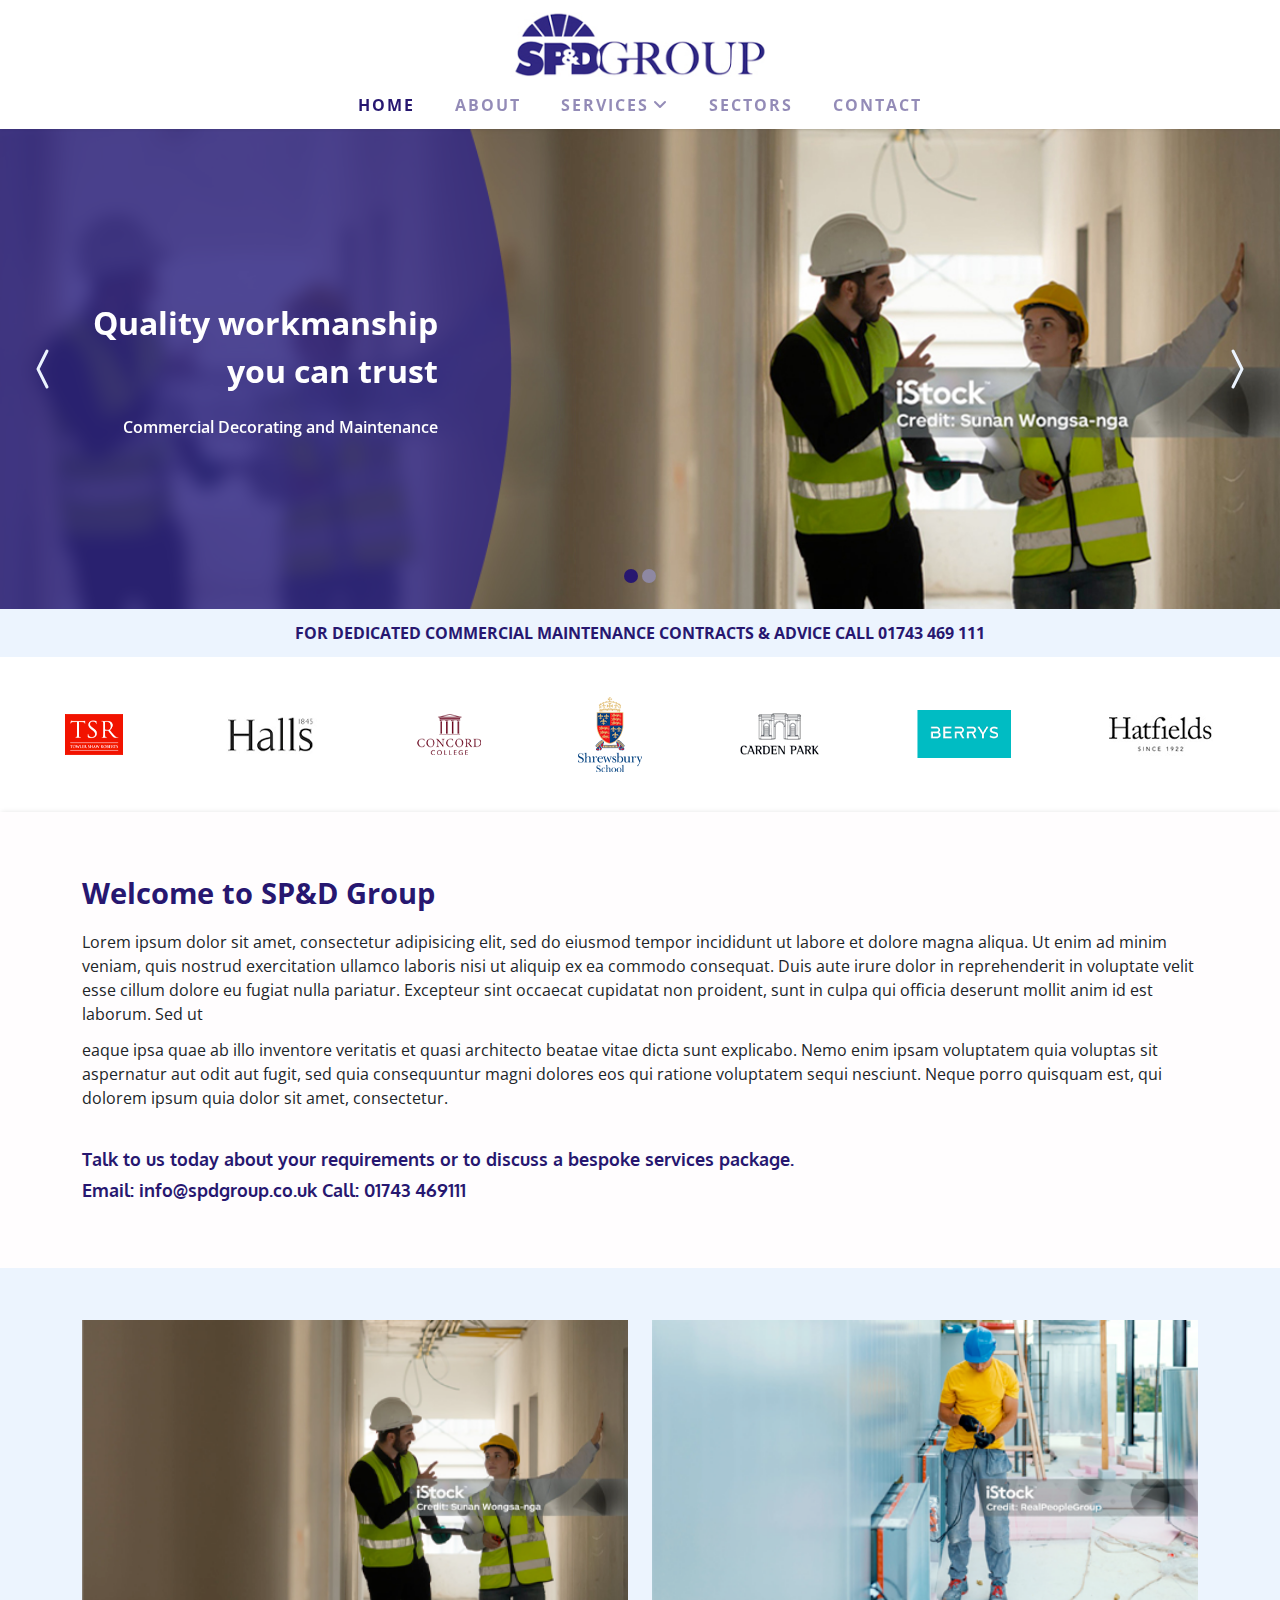
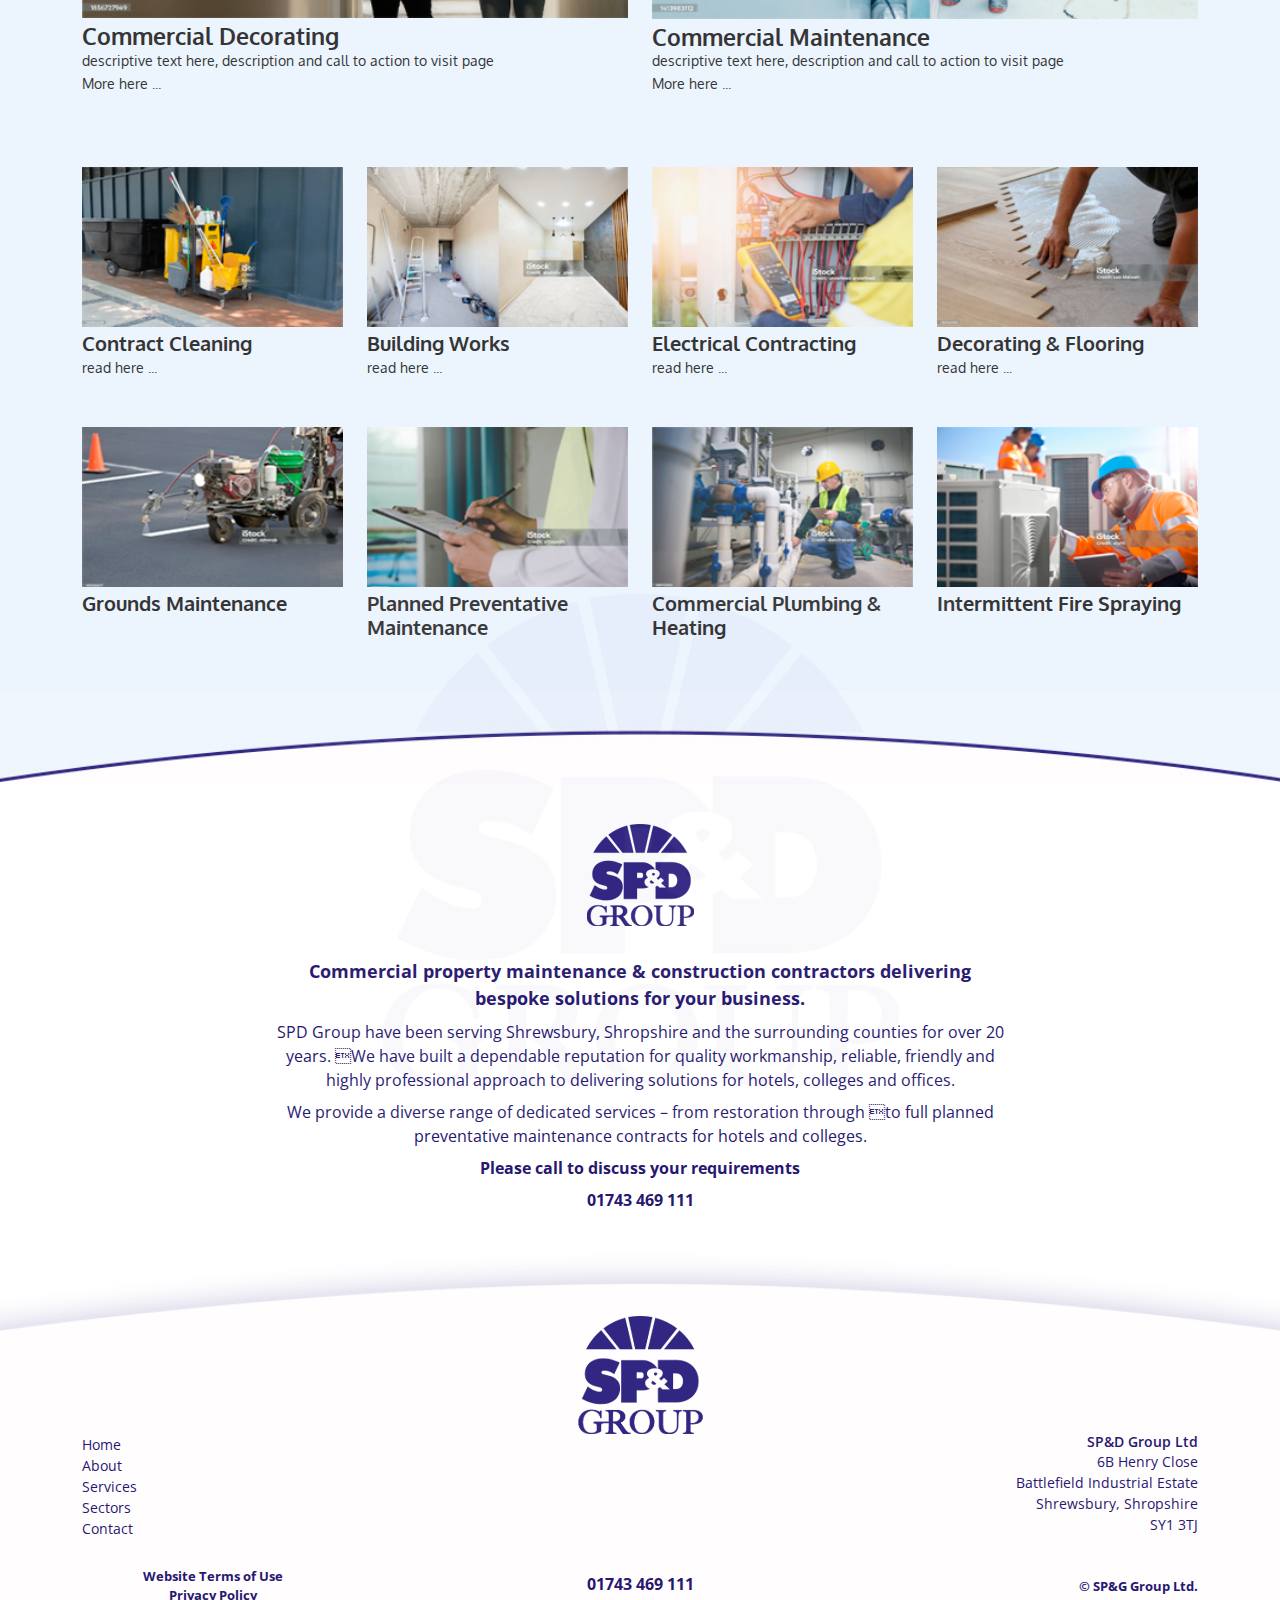
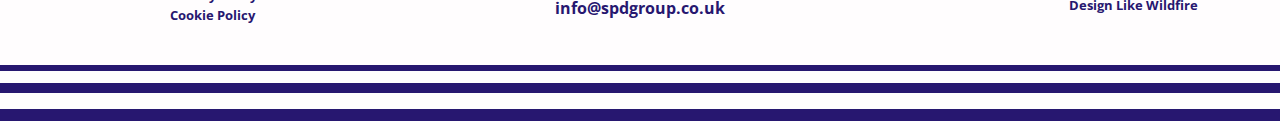
<file: index.html>
<!DOCTYPE html>
<html lang="en">
<head>
    <meta charset="UTF-8">
    <meta name="viewport" content="width=device-width, initial-scale=1.0">

    <!-- Title -->
    <title>HOME | SPD GROUP</title>

    <!-- Favicon -->
    <link rel="icon" href="images/favicon.jpg">

    <!-- Font Family -->
    <link href="https://fonts.googleapis.com/css2?family=Open+Sans:ital,wght@0,300..800;1,300..800&family=Oxygen:wght@300;400;700&display=swap" rel="stylesheet">

    <!-- Font Awesome -->
    <link rel="stylesheet" href="css/all.min.css">

    <!-- Bootstrap -->
    <link rel="stylesheet" href="css/bootstrap.min.css">

    <!-- Slick JS -->
    <link rel="stylesheet" href="css/slick.css">

    <!-- Animate CSS -->
    <link rel="stylesheet" href="css/animate.css">

    <!-- Main Style Sheet -->
    <link rel="stylesheet" href="css/style.css">

    <!-- Responsive Style Sheet -->
    <link rel="stylesheet" href="css/responsive.css">
</head>
<body>
    <!-- Main Header Start -->
    <header class="main-header">
        <!-- Desktop Menu -->
        <nav class="desktop-menu d-none d-lg-block">
            <div class="container">
                <div class="row justify-content-center">
                    <div class="col-lg-12">
                        <div class="text-center">
                            <a href="index.html">
                                <img class="logo" src="images/logo.jpg" alt="main logo" />
                            </a>
                        </div>
                    </div>
                    <div class="col-lg-12">
                        <ul class="d-flex justify-content-center mt-3 nav-ul">
                            <li>
                                <a class="active" href="index.html">home</a>
                            </li>
                            <li>
                                <a href="about.html">about</a>
                            </li>
                            <li class="dm-dropdown">
                                <a 
                                    href="services.html"
                                    class="d-inline-flex gap-1 align-items-center dm-menu"
                                >
                                    <span>services</span>
                                    <i class="fa-solid fa-angle-down"></i>
                                </a>

                                <!-- Dropdown Content -->
                                <ul class="dm-dropdown-content">
                                    <li>
                                        <a href="#">item one</a>
                                    </li>
                                    <li>
                                        <a href="#">item two</a>
                                    </li>
                                </ul>
                            </li>
                            <li>
                                <a href="sectors.html">sectors</a>
                            </li>
                            <li>
                                <a href="contact.html">contact</a>
                            </li>
                        </ul>
                    </div>
                </div>
            </div>
        </nav>

        <!-- Mobile Menu -->
        <nav class="mobile-menu d-block d-lg-none">
            <div class="container">
                <div class="row align-items-center">
                    <div class="col-6">
                        <a class="navbar-brand" href="index.html">
                            <img class="logo" src="images/logo.jpg" alt="spd main logo" />
                        </a>
                    </div>
                    <div class="col-6 text-end">
                        <button 
                            class="btn solidbar" 
                            type="button" 
                            data-bs-toggle="offcanvas" 
                            data-bs-target="#responsiveMenu" 
                            aria-controls="responsiveMenu"
                        >
                            <i class="fa-solid fa-bars"></i>
                        </button>

                        <div class="offcanvas offcanvas-start text-start" data-bs-scroll="true" tabindex="-1" id="responsiveMenu">
                            <div class="offcanvas-header">
                                <a href="index.html">
                                    <img class="canvas-logo" src="images/logo.jpg" alt="spd main logo" />
                                </a>
                                <button type="button" class="btn-close" data-bs-dismiss="offcanvas" aria-label="Close"></button>
                            </div>
                            <div class="offcanvas-body">
                                <ul class="nav-ul w-100">
                                    <li class="nav-item">
                                        <a class="nav-link active" href="index.html">Home</a>
                                    </li>
                                    <li class="nav-item">
                                        <a class="nav-link" href="about.html">About</a>
                                    </li>
                                    <li class="nav-item dropdown-li position-relative">
                                        <a class="nav-link service-dropdown" href="services.html">
                                            Services
                                        </a>
                                        <button type="button" class="services-dropdown-toggle">
                                            <i class="fa-solid fa-angle-down"></i>
                                        </button>
                                        <ul class="mobile-services-dropdown-menu">
                                            <li><a href="#">item one</a></li>
                                            <li><a href="#">item two</a></li>
                                        </ul>
                                    </li>
                                    <li class="nav-item">
                                        <a class="nav-link" href="sectors.html">Sectors</a>
                                    </li>
                                    <li class="nav-item">
                                        <a class="nav-link" href="contact.html">Contact</a>
                                    </li>
                                </ul>
                            </div>
                        </div>
                    </div>
                </div>
            </div>
        </nav>
    </header>
    <!-- Main Header End -->

    <!-- Hero Start -->
    <main class="hero">
        <!-- Slider -->
        <div class="position-relative">
            <div class="prev">
                <svg xmlns="http://www.w3.org/2000/svg" fill="currentColor" class="bi bi-chevron-compact-left" viewBox="0 0 16 16">
                    <path fill-rule="evenodd" d="M9.224 1.553a.5.5 0 0 1 .223.67L6.56 8l2.888 5.776a.5.5 0 1 1-.894.448l-3-6a.5.5 0 0 1 0-.448l3-6a.5.5 0 0 1 .67-.223"/>
                </svg>
            </div>
            <div class="next">
                <svg xmlns="http://www.w3.org/2000/svg" fill="currentColor" class="bi bi-chevron-compact-right" viewBox="0 0 16 16">
                    <path fill-rule="evenodd" d="M6.776 1.553a.5.5 0 0 1 .671.223l3 6a.5.5 0 0 1 0 .448l-3 6a.5.5 0 1 1-.894-.448L9.44 8 6.553 2.224a.5.5 0 0 1 .223-.671"/>
                </svg>
            </div>
            <div  class="hero-slider">
                <div class="slider-content" style="background: url(images/hero-slider/1.jpg) no-repeat center / cover;">
                    <div class="container h-100">
                        <div class="row h-100 align-items-center">
                            <div class="col-xl-4 col-lg-5 col-md-6 col-sm-8 col-9 slider-text text-end left-slider">
                                <h1 data-animation="fadeInUp"
                                data-delay="0.5s">
                                    Quality workmanship you can trust
                                </h1>
                                <p data-animation="fadeInUp"
                                data-delay="0.7s">
                                    Commercial Decorating and Maintenance
                                </p>
                            </div>
                        </div>
                    </div>
                    <div class="bg left" style="background: url(images/hero-slider/left-overlay.png) no-repeat center / cover;"></div>
                </div>
                <div class="slider-content" style="background: url(images/hero-slider/2.jpg) no-repeat center / cover;">
                    <div class="container h-100">
                        <div class="row h-100 justify-content-end align-items-center">
                            <div class="col-xl-4 col-lg-5 col-md-6 col-sm-8 col-9 slider-text text-start right-slider">
                                <h1 data-animation="fadeInUp"
                                data-delay="0.5s">
                                    Quality workmanship you can trust
                                </h1>
                                <p data-animation="fadeInUp"
                                data-delay="0.7s">
                                    Commercial Decorating and Maintenance
                                </p>
                            </div>
                        </div>
                    </div>
                    <div class="bg right" style="background: url(images/hero-slider/right-overlay.png) no-repeat center / cover;"></div>
                </div>
            </div>
        </div>

        <!-- Bottom -->
        <div class="hero-bttm text-center">
            <div class="container">
                <div class="row">
                    <div class="col-lg-12">
                        <p>
                            for dedicated commercial maintenance contracts & advice call <a href="tel:01743469111">01743 469 111</a>
                        </p>
                    </div>
                </div>
            </div>
        </div>
    </main>
    <!-- Hero End -->

    <!-- BTT Start -->
    <div class="btt" title="back to top">
        <i class="fa-solid fa-arrow-up"></i>
    </div>
    <!-- BTT End -->

    <!-- Client Logos Start -->
    <div class="client-logos">
        <div class="container-fluid">
            <div class="row justify-content-center">
                <div class="col-lg-11">
                    <ol class="d-flex flex-md-nowrap flex-wrap justify-content-between align-items-center">
                        <li>
                            <img class="mt-1 mt-md-0" src="images/client-logos/1.png" alt="client logo" />
                        </li>
                        <li>
                            <img class="mt-1 mt-md-0" src="images/client-logos/2.png" alt="client logo" />
                        </li>
                        <li>
                            <img class="mt-1 mt-md-0" src="images/client-logos/3.png" alt="client logo" />
                        </li>
                        <li>
                            <img class="mt-1 mt-md-0" src="images/client-logos/4.png" alt="client logo" />
                        </li>
                        <li>
                            <img class="mt-1 mt-md-0" src="images/client-logos/5.png" alt="client logo" />
                        </li>
                        <li>
                            <img class="mt-1 mt-md-0" src="images/client-logos/6.png" alt="client logo" />
                        </li>
                        <li>
                            <img class="mt-1 mt-md-0" src="images/client-logos/7.png" alt="client logo" />
                        </li>
                    </ol>
                </div>
            </div>
        </div>
    </div>
    <!-- Client Logos End -->

    <!-- Home Welcome Start -->
    <section class="home-welcome">
        <div class="container">
            <div class="row">
                <div class="col-lg-12">
                    <h2>Welcome to SP&D Group</h2>
                    <p>
                        Lorem ipsum dolor sit amet, consectetur adipisicing elit, sed do eiusmod tempor incididunt ut labore et dolore magna aliqua. Ut enim ad minim veniam, quis nostrud exercitation ullamco laboris nisi ut aliquip ex ea commodo consequat. Duis aute irure dolor in reprehenderit in voluptate velit esse cillum dolore eu fugiat nulla pariatur. Excepteur sint occaecat cupidatat non proident, sunt in culpa qui officia deserunt mollit anim id est laborum. Sed ut 
                    </p>
                    <p>
                        eaque ipsa quae ab illo inventore veritatis et quasi architecto beatae vitae dicta sunt explicabo. Nemo enim ipsam voluptatem quia voluptas sit aspernatur aut odit aut fugit, sed quia consequuntur magni dolores eos qui ratione voluptatem sequi nesciunt. Neque porro quisquam est, qui dolorem ipsum quia dolor sit amet, consectetur. 
                    </p>
                    <div class="action">
                        <p>
                            Talk to us today about your requirements or to discuss a bespoke services package.
                        </p>
                        <p>
                            Email: <a href="mailto:info@spdgroup.co.uk">info@spdgroup.co.uk</a>    Call: <a href="tel:01743469111">01743 469111</a>
                        </p>
                    </div>
                </div>
            </div>
        </div>
    </section>
    <!-- Home Welcome End -->

    <!-- Home Services Start -->
    <section class="home-services">
        <!-- Big Cards -->
        <div class="big-card">
            <div class="container">
                <div class="row">
                    <div class="col-lg-6 col-md-6">
                        <div class="big-card-img">
                            <img class="w-100 img-fluid" src="images/home-services/1.png" alt="home services" />
                        </div>
                        <div class="big-card-content mt-1">
                            <h4>Commercial Decorating</h4>
                            <p>
                                descriptive text here, description and call to action to visit page
                            </p>
                            <a href="#">More here ...</a>
                        </div>
                    </div>
                    <div class="col-lg-6 col-md-6 mt-3 mt-md-0">
                        <div class="big-card-img">
                            <img class="w-100 img-fluid" src="images/home-services/2.png" alt="home services" />
                        </div>
                        <div class="big-card-content mt-1">
                            <h4>Commercial Maintenance</h4>
                            <p>
                                descriptive text here, description and call to action to visit page
                            </p>
                            <a href="#">More here ...</a>
                        </div>
                    </div>
                </div>
            </div>
        </div>

        <!-- Small Cards -->
        <div class="small-card mt-md-4 mt-2">
            <div class="container">
                <div class="row">
                    <div class="col-lg-3 col-md-4 col-6 mt-md-5 mt-2">
                        <div class="small-card-image">
                            <img class="w-100 img-fluid" src="images/home-services/3.png" alt="home services" />
                        </div>
                        <div class="small-card-content mt-1">
                            <h5>Contract Cleaning</h5>
                            <a href="#">read here ...</a>
                        </div>
                    </div>
                    <div class="col-lg-3 col-md-4 col-6 mt-md-5 mt-2">
                        <div class="small-card-image">
                            <img class="w-100 img-fluid" src="images/home-services/4.png" alt="home services" />
                        </div>
                        <div class="small-card-content mt-1">
                            <h5>Building Works</h5>
                            <a href="#">read here ...</a>
                        </div>
                    </div>
                    <div class="col-lg-3 col-md-4 col-6 mt-md-5 mt-2">
                        <div class="small-card-image">
                            <img class="w-100 img-fluid" src="images/home-services/5.png" alt="home services" />
                        </div>
                        <div class="small-card-content mt-1">
                            <h5>Electrical Contracting</h5>
                            <a href="#">read here ...</a>
                        </div>
                    </div>
                    <div class="col-lg-3 col-md-4 col-6 mt-md-5 mt-2">
                        <div class="small-card-image">
                            <img class="w-100 img-fluid" src="images/home-services/6.png" alt="home services" />
                        </div>
                        <div class="small-card-content mt-1">
                            <h5>Decorating & Flooring</h5>
                            <a href="#">read here ...</a>
                        </div>
                    </div>
                    <div class="col-lg-3 col-md-4 col-6 mt-md-5 mt-2">
                        <div class="small-card-image">
                            <img class="w-100 img-fluid" src="images/home-services/7.png" alt="home services" />
                        </div>
                        <div class="small-card-content mt-1">
                            <h5>Grounds Maintenance</h5>
                        </div>
                    </div>
                    <div class="col-lg-3 col-md-4 col-6 mt-md-5 mt-2">
                        <div class="small-card-image">
                            <img class="w-100 img-fluid" src="images/home-services/8.png" alt="home services" />
                        </div>
                        <div class="small-card-content mt-1">
                            <h5>Planned Preventative Maintenance</h5>
                        </div>
                    </div>
                    <div class="col-lg-3 col-md-4 col-6 mt-md-5 mt-2">
                        <div class="small-card-image">
                            <img class="w-100 img-fluid" src="images/home-services/9.png" alt="home services" />
                        </div>
                        <div class="small-card-content mt-1">
                            <h5>Commercial Plumbing & Heating</h5>
                        </div>
                    </div>
                    <div class="col-lg-3 col-md-4 col-6 mt-md-5 mt-2">
                        <div class="small-card-image">
                            <img class="w-100 img-fluid" src="images/home-services/10.png" alt="home services" />
                        </div>
                        <div class="small-card-content mt-1">
                            <h5>Intermittent Fire Spraying</h5>
                        </div>
                    </div>
                </div>
            </div>
        </div>

        <!-- Blue Line & Low Opacity Logo -->
        <div class="line-logo">
            <img src="images/home-services/blue-line.jpg" class="w-100 img-fluid" alt="blue line" />
            <img class="low-opacity-logo" src="images/home-services/group-logo.png" alt="low opacity logo" />
        </div>

        <!-- Service Action -->
        <div class="service-action">
            <div class="container">
                <div class="row justify-content-center">
                    <div class="col-xl-8 col-lg-10 col-md-11 text-center">
                        <div class="logo">
                            <img src="images/action_logo.png" alt="spd group logo" />
                        </div>
                        <div class="service-action-content">
                            <h6>Commercial property maintenance & construction contractors delivering bespoke solutions for your business.</h6>
                            <p class="mt-2">
                                SPD Group have been serving Shrewsbury, Shropshire and the surrounding counties for over 20 years. We have built a dependable reputation for quality workmanship, reliable, friendly and highly professional approach to delivering solutions for hotels, colleges and offices.
                            </p>
                            <p class="mt-2">
                                We provide a diverse range of dedicated services – from restoration through to full planned preventative maintenance contracts for hotels and colleges.
                            </p>
                            <p class="mt-2 bold">
                                Please call to discuss your requirements
                            </p>
                            <a href="tel:01743469111">01743 469 111</a>
                        </div>
                    </div>
                </div>
            </div>
        </div>
    </section>
    <!-- Home Services End -->

    <!-- Footer Start -->
    <footer class="main-footer">
        <div class="container">
            <div class="row">
                <div class="col-lg-12">
                    <div class="footer-logo text-center">
                        <img src="images/footer_logo.png" alt="footer logo" />
                    </div>
                </div>
            </div>

            <div class="row justify-content-between footer-middle">
                <div class="col-lg-3 col-md-4 col-6">
                    <ul>
                        <li>
                            <a href="index.html">Home</a>
                        </li>
                        <li>
                            <a href="about.html">About</a>
                        </li>
                        <li>
                            <a href="services.html">Services</a>
                        </li>
                        <li>
                            <a href="sectors.html">Sectors</a>
                        </li>
                        <li>
                            <a href="contact.html">Contact</a>
                        </li>
                    </ul>
                </div>
                <div class="col-lg-3 col-md-4 col-6 text-end">
                    <h6>SP&D Group Ltd</h6>
                    <address>
                    6B Henry Close <br>
                    Battlefield Industrial Estate <br>
                    Shrewsbury, Shropshire <br>
                    SY1 3TJ 
                    </address>
                </div>
            </div>

            <div class="row justify-content-between align-items-center footer-bottom">
                <div class="col-lg-3 col-md-4 text-center">
                    <ul>
                        <li>
                            <a href="#">Website Terms of Use</a>
                        </li>
                        <li>
                            <a href="#">Privacy Policy</a>
                        </li>
                        <li>
                            <a href="#">Cookie Policy</a>
                        </li>
                    </ul>
                </div>
                <div class="col-lg-3 col-md-4 text-center mt-2 mt-md-0">
                    <ol>
                        <li>
                            <a href="tel:01743469111">01743 469 111</a>
                        </li>
                        <li>
                            <a href="mailto:spdgroup.co.uk">info@spdgroup.co.uk</a>
                        </li>
                    </ol>
                </div>
                <div class="col-lg-3 col-md-4 text-md-end text-center mt-2 mt-md-0">
                    <p>
                        &copy; SP&G Group Ltd. <br>
                        Design <a href="https://likewildfire.co.uk/" target="_blank">Like Wildfire</a>
                    </p>
                </div>
            </div>
        </div>
        <div class="border-one"></div>
        <div class="border-two"></div>
    </footer>
    <!-- Footer End -->
    
    <!-- Jquery Version -->
    <script src="js/jquery-1.12.4.min.js"></script>

    <!-- Bootstrap -->
    <script src="js/bootstrap.bundle.min.js"></script>

    <!-- Slick JS -->
    <script src="js/slick.min.js"></script>
    <script>
        // Hero Slider
        let heroSlider = $('.hero-slider');
        heroSlider.on('init', function (e, slick) {
            var $firstAnimatingElements = $('.slider-content:first-child').find('[data-animation]');
            doAnimations($firstAnimatingElements);
        });

        heroSlider.on('beforeChange', function (e, slick, currentSlide, nextSlide) {
            var $animatingElements = $('.slider-content[data-slick-index="' + nextSlide + '"]').find('[data-animation]');
            doAnimations($animatingElements);
        });

        heroSlider.slick({
            autoplay: true,
            autoplaySpeed: 6000,
            infinite: false,
            speed: 500,
            dots: true,
            arrows: true,
            fade: true,
            cssEase: 'linear',
            prevArrow: '.prev',
            nextArrow: '.next',
        });

        function doAnimations(elements) {
        var animationEndEvents = 'webkitAnimationEnd mozAnimationEnd MSAnimationEnd oanimationend animationend';
            elements.each(function () {
                var $this = $(this);
                var $animationDelay = $this.data('delay');
                var $animationType = 'animated ' + $this.data('animation');
                $this.css({
                    'animation-delay': $animationDelay,
                    '-webkit-animation-delay': $animationDelay
                });
                $this.addClass($animationType).one(animationEndEvents, function () {
                    $this.removeClass($animationType);
                });
            });
        }
    </script>

    <!-- Main Script Sheet -->
    <script src="js/script.js"></script>
</body>
</html>
</file>
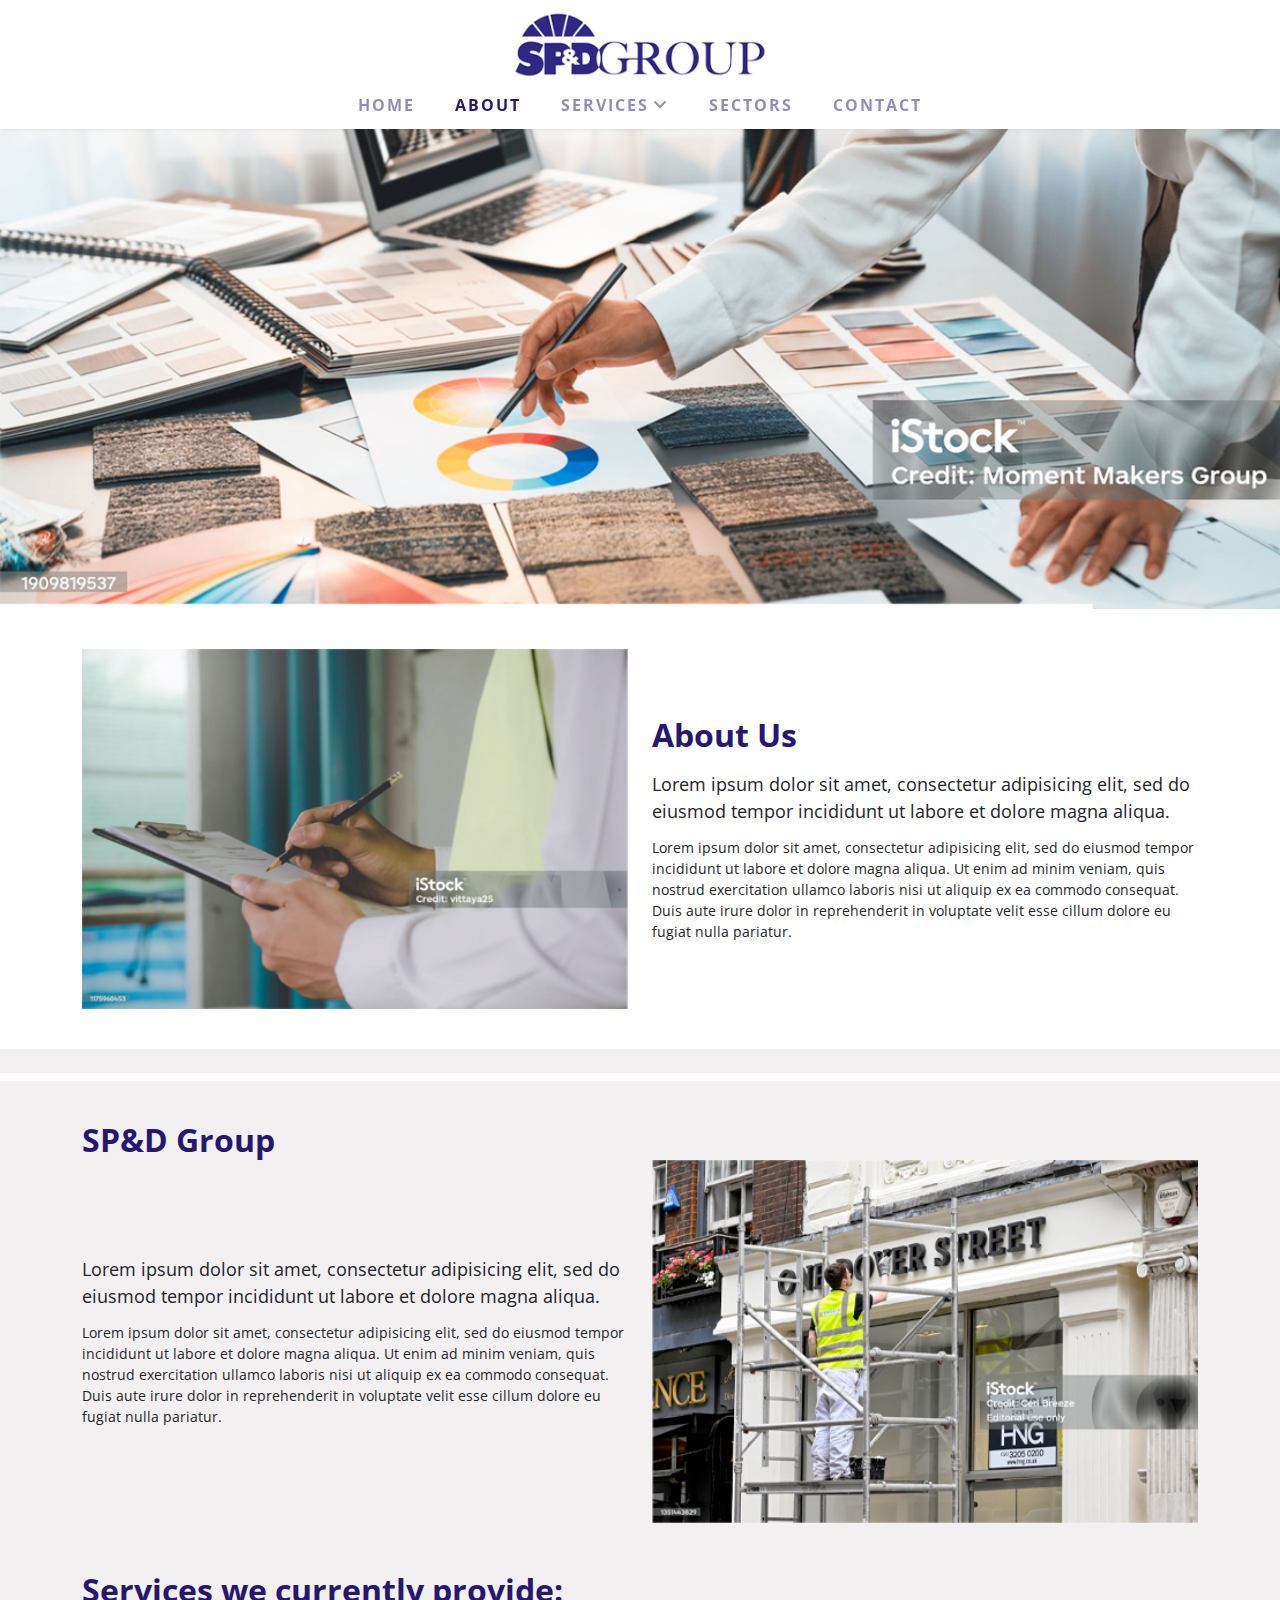
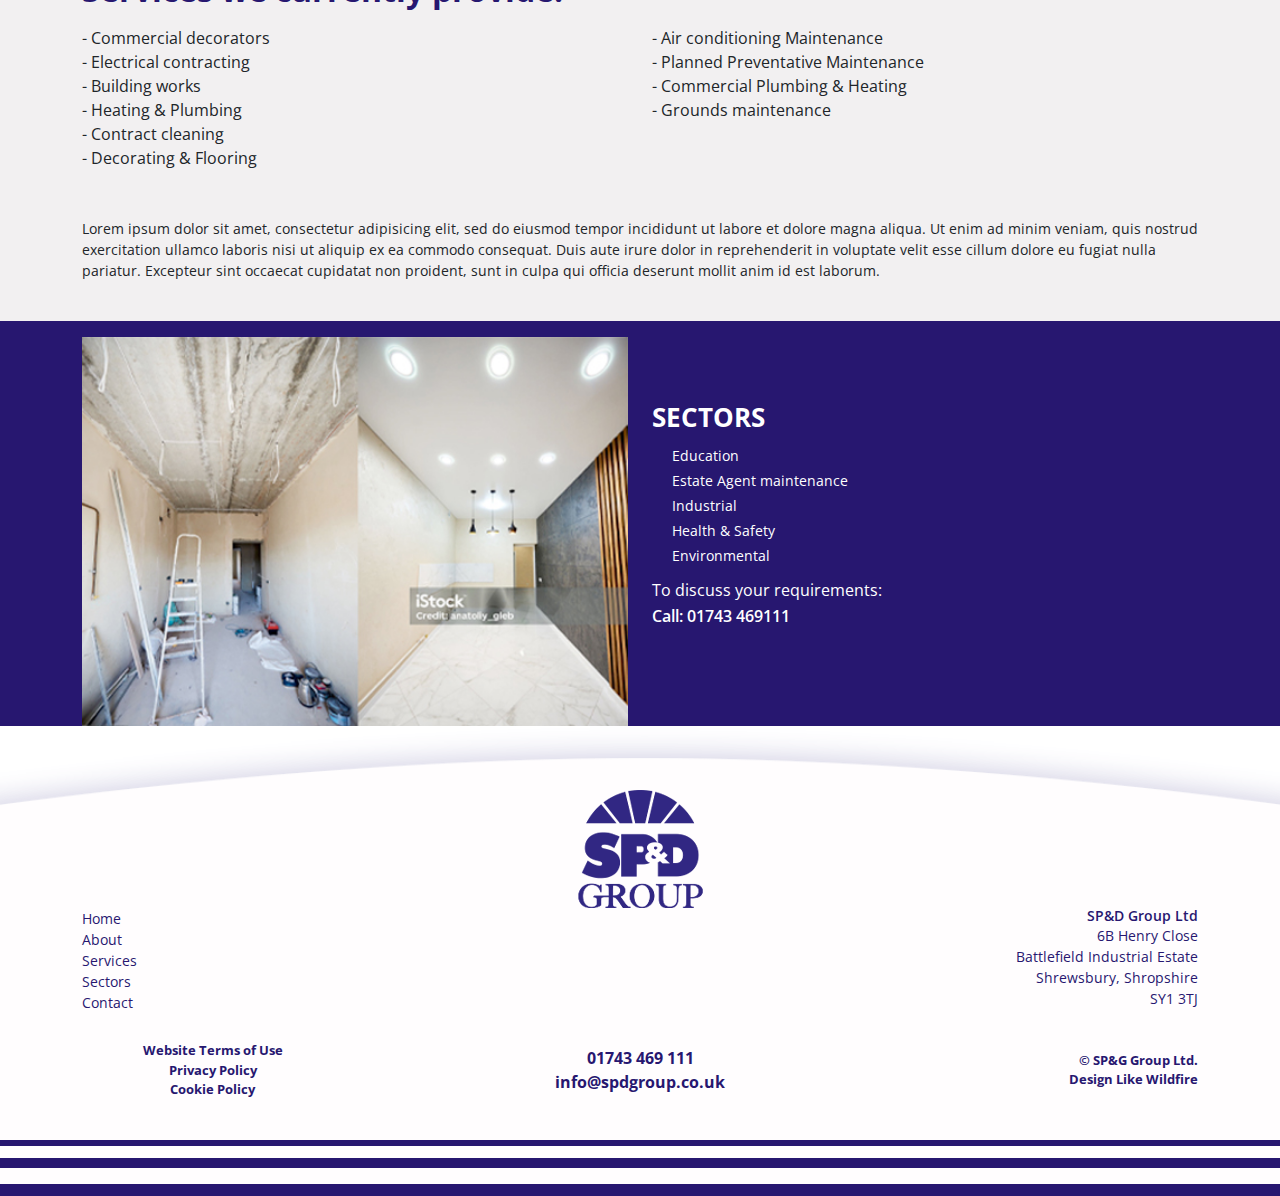
<file: about.html>
<!DOCTYPE html>
<html lang="en">
<head>
    <meta charset="UTF-8">
    <meta name="viewport" content="width=device-width, initial-scale=1.0">

    <!-- Title -->
    <title>ABOUT | SPD GROUP</title>

    <!-- Favicon -->
    <link rel="icon" href="images/favicon.jpg">

    <!-- Font Family -->
    <link href="https://fonts.googleapis.com/css2?family=Open+Sans:ital,wght@0,300..800;1,300..800&family=Oxygen:wght@300;400;700&display=swap" rel="stylesheet">

    <!-- Font Awesome -->
    <link rel="stylesheet" href="css/all.min.css">

    <!-- Bootstrap -->
    <link rel="stylesheet" href="css/bootstrap.min.css">

    <!-- Main Style Sheet -->
    <link rel="stylesheet" href="css/style.css">

    <!-- Responsive Style Sheet -->
    <link rel="stylesheet" href="css/responsive.css">
</head>
<body>
    <!-- Main Header Start -->
    <header class="main-header">
        <!-- Desktop Menu -->
        <nav class="desktop-menu d-none d-lg-block">
            <div class="container">
                <div class="row justify-content-center">
                    <div class="col-lg-12">
                        <div class="text-center">
                            <a href="index.html">
                                <img class="logo" src="images/logo.jpg" alt="main logo" />
                            </a>
                        </div>
                    </div>
                    <div class="col-lg-12">
                        <ul class="d-flex justify-content-center mt-3 nav-ul">
                            <li>
                                <a href="index.html">home</a>
                            </li>
                            <li>
                                <a class="active" href="about.html">about</a>
                            </li>
                            <li class="dm-dropdown">
                                <a 
                                    href="services.html"
                                    class="d-inline-flex gap-1 align-items-center dm-menu"
                                >
                                    <span>services</span>
                                    <i class="fa-solid fa-angle-down"></i>
                                </a>

                                <!-- Dropdown Content -->
                                <ul class="dm-dropdown-content">
                                    <li>
                                        <a href="#">item one</a>
                                    </li>
                                    <li>
                                        <a href="#">item two</a>
                                    </li>
                                </ul>
                            </li>
                            <li>
                                <a href="sectors.html">sectors</a>
                            </li>
                            <li>
                                <a href="contact.html">contact</a>
                            </li>
                        </ul>
                    </div>
                </div>
            </div>
        </nav>

        <!-- Mobile Menu -->
        <nav class="mobile-menu d-block d-lg-none">
            <div class="container">
                <div class="row align-items-center">
                    <div class="col-6">
                        <a class="navbar-brand" href="index.html">
                            <img class="logo" src="images/logo.jpg" alt="spd main logo" />
                        </a>
                    </div>
                    <div class="col-6 text-end">
                        <button 
                            class="btn solidbar" 
                            type="button" 
                            data-bs-toggle="offcanvas" 
                            data-bs-target="#responsiveMenu" 
                            aria-controls="responsiveMenu"
                        >
                            <i class="fa-solid fa-bars"></i>
                        </button>

                        <div class="offcanvas offcanvas-start text-start" data-bs-scroll="true" tabindex="-1" id="responsiveMenu">
                            <div class="offcanvas-header">
                                <a href="index.html">
                                    <img class="canvas-logo" src="images/logo.jpg" alt="spd main logo" />
                                </a>
                                <button type="button" class="btn-close" data-bs-dismiss="offcanvas" aria-label="Close"></button>
                            </div>
                            <div class="offcanvas-body">
                                <ul class="nav-ul w-100">
                                    <li class="nav-item">
                                        <a class="nav-link" href="index.html">Home</a>
                                    </li>
                                    <li class="nav-item">
                                        <a class="nav-link active" href="about.html">About</a>
                                    </li>
                                    <li class="nav-item dropdown-li position-relative">
                                        <a class="nav-link service-dropdown" href="services.html">
                                            Services
                                        </a>
                                        <button type="button" class="services-dropdown-toggle">
                                            <i class="fa-solid fa-angle-down"></i>
                                        </button>
                                        <ul class="mobile-services-dropdown-menu">
                                            <li><a href="#">item one</a></li>
                                            <li><a href="#">item two</a></li>
                                        </ul>
                                    </li>
                                    <li class="nav-item">
                                        <a class="nav-link" href="sectors.html">Sectors</a>
                                    </li>
                                    <li class="nav-item">
                                        <a class="nav-link" href="contact.html">Contact</a>
                                    </li>
                                </ul>
                            </div>
                        </div>
                    </div>
                </div>
            </div>
        </nav>
    </header>
    <!-- Main Header End -->

    <!-- BTT Start -->
    <div class="btt" title="back to top">
        <i class="fa-solid fa-arrow-up"></i>
    </div>
    <!-- BTT End -->

    <!-- About Content Start -->
    <main class="about">
        <!-- Page Banner -->
        <div class="page-banner" style="background: url(images/about-banner.jpg) no-repeat center / cover;"></div>

        <!-- About Us -->
        <div class="about-us">
            <div class="container">
                <div class="row align-items-center justify-content-center">
                    <div class="col-lg-6 col-md-10">
                        <img class="img-fluid w-100" src="images/about/1.jpg" alt="about us" />
                    </div>
                    <div class="col-lg-6 mt-3 mt-lg-0">
                        <h1>About Us</h1>
                        <p class="lg-text">
                            Lorem ipsum dolor sit amet, consectetur adipisicing elit, sed do eiusmod tempor incididunt ut labore et dolore magna aliqua.
                        </p>
                        <p>
                            Lorem ipsum dolor sit amet, consectetur adipisicing elit, sed do eiusmod tempor incididunt ut labore et dolore magna aliqua. Ut enim ad minim veniam, quis nostrud exercitation ullamco laboris nisi ut aliquip ex ea commodo consequat. Duis aute irure dolor in reprehenderit in voluptate velit esse cillum dolore eu fugiat nulla pariatur.
                        </p>
                    </div>
                </div>
            </div>
        </div>

        <!-- SPD Group -->
        <div class="spd-group">
            <div class="container">
                <div class="row align-items-center justify-content-center">
                    <div class="col-lg-12 mb-2 mb-lg-0">
                        <h2>SP&D Group</h2>
                    </div>
                    <div class="col-lg-6">
                        <p class="lg-text">
                            Lorem ipsum dolor sit amet, consectetur adipisicing elit, sed do eiusmod tempor incididunt ut labore et dolore magna aliqua.
                        </p>
                        <p>
                            Lorem ipsum dolor sit amet, consectetur adipisicing elit, sed do eiusmod tempor incididunt ut labore et dolore magna aliqua. Ut enim ad minim veniam, quis nostrud exercitation ullamco laboris nisi ut aliquip ex ea commodo consequat. Duis aute irure dolor in reprehenderit in voluptate velit esse cillum dolore eu fugiat nulla pariatur.
                        </p>
                    </div>
                    <div class="col-lg-6 col-md-10 mt-3 mt-lg-0">
                        <img class="img-fluid w-100" src="images/about/2.jpg" alt="spd group" />
                    </div>
                </div>

                <div class="row mt-lg-5 mt-3">
                    <div class="col-lg-12 mb-lg-3 mb-2">
                        <h3>Services we currently provide:</h3>
                    </div>
                    <div class="col-lg-6">
                        <ul>
                            <li>- Commercial decorators</li>
                            <li>- Electrical contracting</li>
                            <li>- Building works</li>
                            <li>- Heating & Plumbing</li>
                            <li>- Contract cleaning</li>
                            <li>- Decorating & Flooring</li>
                        </ul>
                    </div>
                    <div class="col-lg-6">
                        <ul>
                            <li>- Air conditioning Maintenance</li>
                            <li>- Planned Preventative Maintenance</li>
                            <li>- Commercial Plumbing & Heating</li>
                            <li>- Grounds maintenance</li>
                        </ul>
                    </div>
                    <div class="col-lg-12 mt-3 mt-lg-5">
                        <p>
                            Lorem ipsum dolor sit amet, consectetur adipisicing elit, sed do eiusmod tempor incididunt ut labore et dolore magna aliqua. Ut enim ad minim veniam, quis nostrud exercitation ullamco laboris nisi ut aliquip ex ea commodo consequat. Duis aute irure dolor in reprehenderit in voluptate velit esse cillum dolore eu fugiat nulla pariatur. Excepteur sint occaecat cupidatat non proident, sunt in culpa qui officia deserunt mollit anim id est laborum. 
                        </p>
                    </div>
                </div>
            </div>
        </div>

        <!-- Sectors -->
        <div class="sectors-model">
            <div class="container">
                <div class="row align-items-center justify-content-center">
                    <div class="col-lg-6 col-md-8 mt-3">
                        <img class="w-100 img-fluid" src="images/about/3.jpg" alt="about sectors" />
                    </div>
                    <div class="col-lg-6 col-md-8 my-3 mt-lg-0">
                        <h4>SECTORS</h4>
                        <ul>
                            <li>Education</li>
                            <li>Estate Agent maintenance</li>
                            <li>Industrial</li>
                            <li>Health & Safety</li>
                            <li>Environmental</li>
                        </ul>
                        <p class="base">
                            To discuss your requirements:
                        </p>
                        <p class="base bold">
                            Call: <a href="tel:01743469111">01743 469111</a>
                        </p>
                    </div>
                </div>
            </div>
        </div>
    </main>
    <!-- About Content End -->

    <!-- Footer Start -->
    <footer class="main-footer">
        <div class="container">
            <div class="row">
                <div class="col-lg-12">
                    <div class="footer-logo text-center">
                        <img src="images/footer_logo.png" alt="footer logo" />
                    </div>
                </div>
            </div>

            <div class="row justify-content-between footer-middle">
                <div class="col-lg-3 col-md-4 col-6">
                    <ul>
                        <li>
                            <a href="index.html">Home</a>
                        </li>
                        <li>
                            <a href="about.html">About</a>
                        </li>
                        <li>
                            <a href="services.html">Services</a>
                        </li>
                        <li>
                            <a href="sectors.html">Sectors</a>
                        </li>
                        <li>
                            <a href="contact.html">Contact</a>
                        </li>
                    </ul>
                </div>
                <div class="col-lg-3 col-md-4 col-6 text-end">
                    <h6>SP&D Group Ltd</h6>
                    <address>
                    6B Henry Close <br>
                    Battlefield Industrial Estate <br>
                    Shrewsbury, Shropshire <br>
                    SY1 3TJ 
                    </address>
                </div>
            </div>

            <div class="row justify-content-between align-items-center footer-bottom">
                <div class="col-lg-3 col-md-4 text-center">
                    <ul>
                        <li>
                            <a href="#">Website Terms of Use</a>
                        </li>
                        <li>
                            <a href="#">Privacy Policy</a>
                        </li>
                        <li>
                            <a href="#">Cookie Policy</a>
                        </li>
                    </ul>
                </div>
                <div class="col-lg-3 col-md-4 text-center mt-2 mt-md-0">
                    <ol>
                        <li>
                            <a href="tel:01743469111">01743 469 111</a>
                        </li>
                        <li>
                            <a href="mailto:spdgroup.co.uk">info@spdgroup.co.uk</a>
                        </li>
                    </ol>
                </div>
                <div class="col-lg-3 col-md-4 text-md-end text-center mt-2 mt-md-0">
                    <p>
                        &copy; SP&G Group Ltd. <br>
                        Design <a href="https://likewildfire.co.uk/" target="_blank">Like Wildfire</a>
                    </p>
                </div>
            </div>
        </div>
        <div class="border-one"></div>
        <div class="border-two"></div>
    </footer>
    <!-- Footer End -->
    
    <!-- Jquery Version -->
    <script src="js/jquery-1.12.4.min.js"></script>

    <!-- Bootstrap -->
    <script src="js/bootstrap.bundle.min.js"></script>

    <!-- Main Script Sheet -->
    <script src="js/script.js"></script>
</body>
</html>
</file>
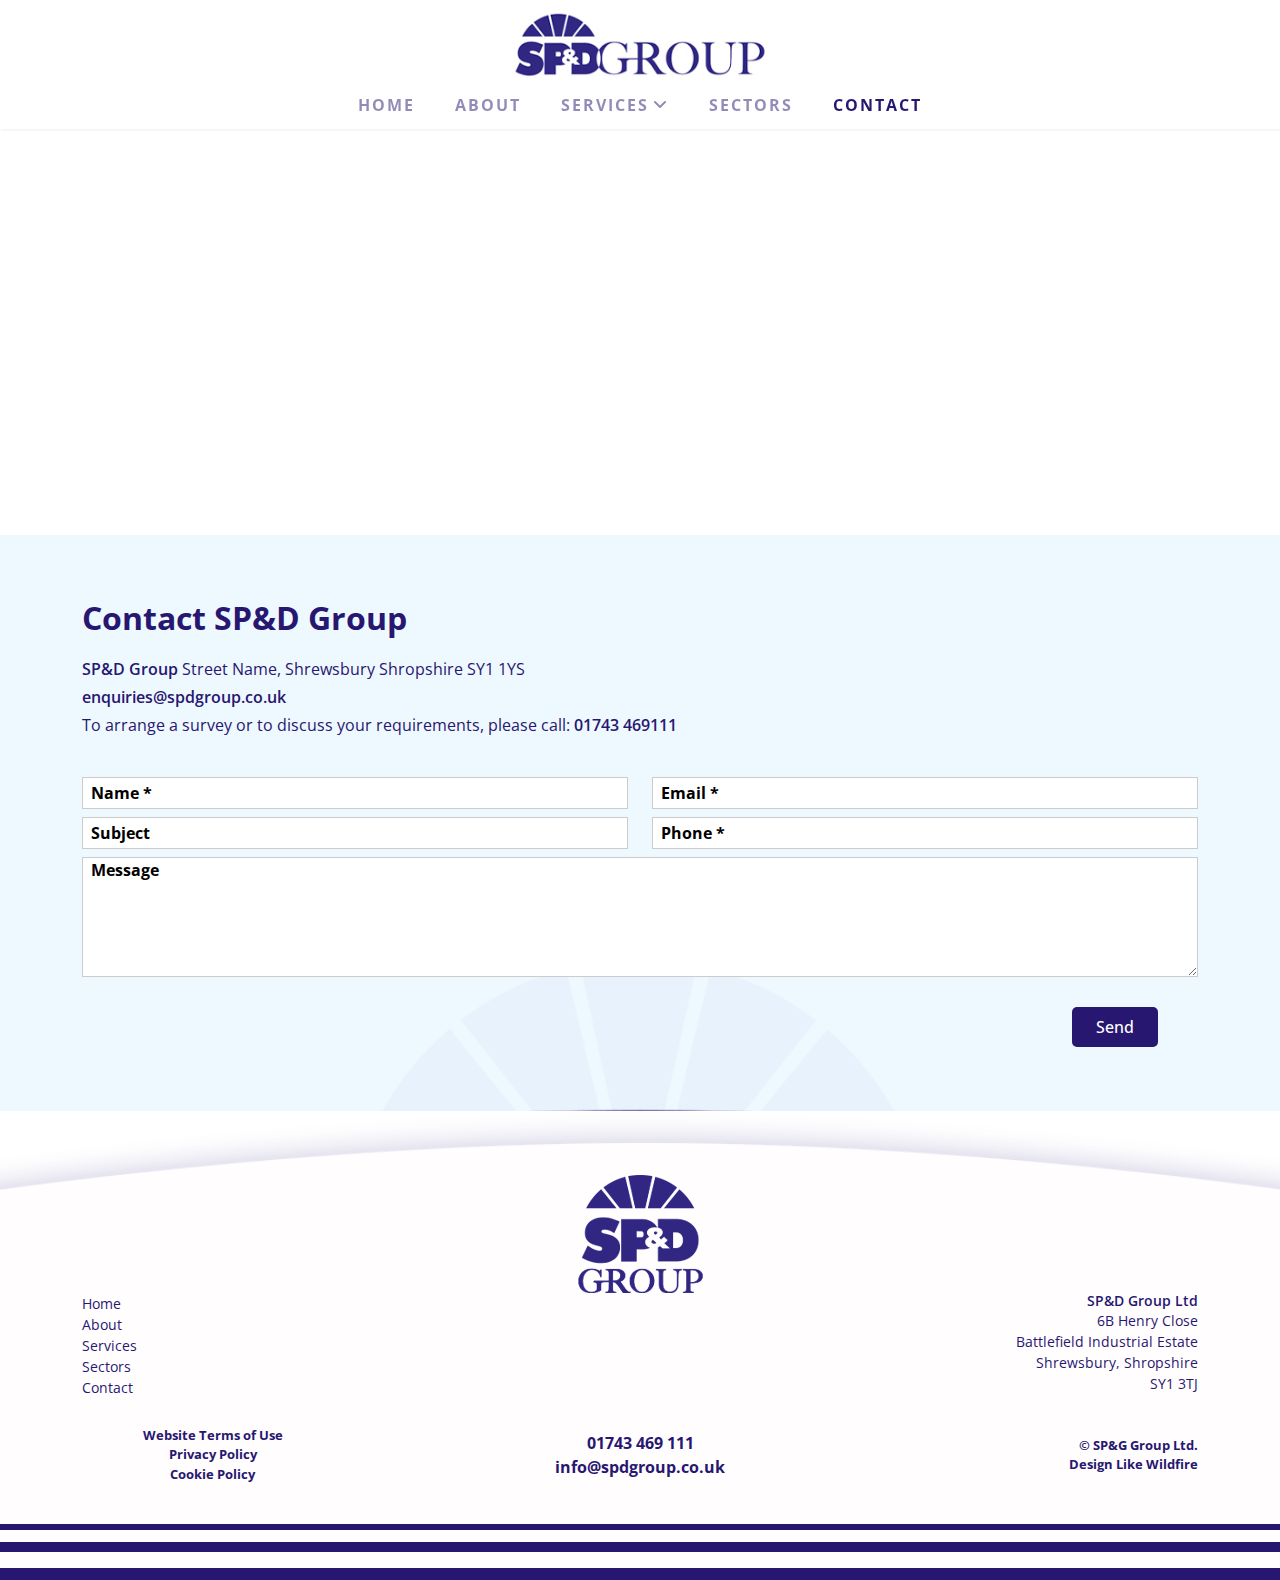
<file: contact.html>
<!DOCTYPE html>
<html lang="en">
<head>
    <meta charset="UTF-8">
    <meta name="viewport" content="width=device-width, initial-scale=1.0">

    <!-- Title -->
    <title>CONTACT | SPD GROUP</title>

    <!-- Favicon -->
    <link rel="icon" href="images/favicon.jpg">

    <!-- Font Family -->
    <link href="https://fonts.googleapis.com/css2?family=Open+Sans:ital,wght@0,300..800;1,300..800&family=Oxygen:wght@300;400;700&display=swap" rel="stylesheet">

    <!-- Font Awesome -->
    <link rel="stylesheet" href="css/all.min.css">

    <!-- Bootstrap -->
    <link rel="stylesheet" href="css/bootstrap.min.css">

    <!-- Main Style Sheet -->
    <link rel="stylesheet" href="css/style.css">

    <!-- Responsive Style Sheet -->
    <link rel="stylesheet" href="css/responsive.css">
</head>
<body>
    <!-- Main Header Start -->
    <header class="main-header">
        <!-- Desktop Menu -->
        <nav class="desktop-menu d-none d-lg-block">
            <div class="container">
                <div class="row justify-content-center">
                    <div class="col-lg-12">
                        <div class="text-center">
                            <a href="index.html">
                                <img class="logo" src="images/logo.jpg" alt="main logo" />
                            </a>
                        </div>
                    </div>
                    <div class="col-lg-12">
                        <ul class="d-flex justify-content-center mt-3 nav-ul">
                            <li>
                                <a href="index.html">home</a>
                            </li>
                            <li>
                                <a href="about.html">about</a>
                            </li>
                            <li class="dm-dropdown">
                                <a 
                                    href="services.html"
                                    class="d-inline-flex gap-1 align-items-center dm-menu"
                                >
                                    <span>services</span>
                                    <i class="fa-solid fa-angle-down"></i>
                                </a>

                                <!-- Dropdown Content -->
                                <ul class="dm-dropdown-content">
                                    <li>
                                        <a href="#">item one</a>
                                    </li>
                                    <li>
                                        <a href="#">item two</a>
                                    </li>
                                </ul>
                            </li>
                            <li>
                                <a href="sectors.html">sectors</a>
                            </li>
                            <li>
                                <a class="active" href="contact.html">contact</a>
                            </li>
                        </ul>
                    </div>
                </div>
            </div>
        </nav>

        <!-- Mobile Menu -->
        <nav class="mobile-menu d-block d-lg-none">
            <div class="container">
                <div class="row align-items-center">
                    <div class="col-6">
                        <a class="navbar-brand" href="index.html">
                            <img class="logo" src="images/logo.jpg" alt="spd main logo" />
                        </a>
                    </div>
                    <div class="col-6 text-end">
                        <button 
                            class="btn solidbar" 
                            type="button" 
                            data-bs-toggle="offcanvas" 
                            data-bs-target="#responsiveMenu" 
                            aria-controls="responsiveMenu"
                        >
                            <i class="fa-solid fa-bars"></i>
                        </button>

                        <div class="offcanvas offcanvas-start text-start" data-bs-scroll="true" tabindex="-1" id="responsiveMenu">
                            <div class="offcanvas-header">
                                <a href="index.html">
                                    <img class="canvas-logo" src="images/logo.jpg" alt="spd main logo" />
                                </a>
                                <button type="button" class="btn-close" data-bs-dismiss="offcanvas" aria-label="Close"></button>
                            </div>
                            <div class="offcanvas-body">
                                <ul class="nav-ul w-100">
                                    <li class="nav-item">
                                        <a class="nav-link" href="index.html">Home</a>
                                    </li>
                                    <li class="nav-item">
                                        <a class="nav-link" href="about.html">About</a>
                                    </li>
                                    <li class="nav-item dropdown-li position-relative">
                                        <a class="nav-link service-dropdown" href="services.html">
                                            Services
                                        </a>
                                        <button type="button" class="services-dropdown-toggle">
                                            <i class="fa-solid fa-angle-down"></i>
                                        </button>
                                        <ul class="mobile-services-dropdown-menu">
                                            <li><a href="#">item one</a></li>
                                            <li><a href="#">item two</a></li>
                                        </ul>
                                    </li>
                                    <li class="nav-item">
                                        <a class="nav-link" href="sectors.html">Sectors</a>
                                    </li>
                                    <li class="nav-item">
                                        <a class="nav-link active" href="contact.html">Contact</a>
                                    </li>
                                </ul>
                            </div>
                        </div>
                    </div>
                </div>
            </div>
        </nav>
    </header>
    <!-- Main Header End -->

    <!-- BTT Start -->
    <div class="btt" title="back to top">
        <i class="fa-solid fa-arrow-up"></i>
    </div>
    <!-- BTT End -->

    <!-- Contact Content Start -->
    <main class="contact">
        <!-- Map -->
        <iframe src="https://www.google.com/maps/embed?pb=!1m18!1m12!1m3!1d4830.565302064755!2d-2.7450073686174687!3d52.745135897685074!2m3!1f0!2f0!3f0!3m2!1i1024!2i768!4f13.1!3m3!1m2!1s0x487a9eb9ea485d0b%3A0xa730080e377b0a5c!2s6B%20Henry%20Cl%2C%20Shrewsbury%20SY1%203TJ%2C%20UK!5e0!3m2!1sen!2sbd!4v1717279047601!5m2!1sen!2sbd" width="100%" height="400" style="border:0;" allowfullscreen="" loading="lazy" referrerpolicy="no-referrer-when-downgrade"></iframe>

        <!-- Form -->
        <div class="contact-form">
            <div class="container">
                <div class="row">
                    <div class="col-lg-12">
                        <h1>Contact SP&D Group</h1>
                        <p class="my-1">
                            <b>SP&D Group</b> Street Name, Shrewsbury Shropshire SY1 1YS
                        </p>
                        <a href="mailto:enquiries@spdgroup.co.uk">enquiries@spdgroup.co.uk</a>
                        <p class="mt-1">
                            To arrange a survey or to discuss your requirements, please call: <a href="tel:01743469111">01743 469111</a>
                        </p>
                    </div>
                </div>

                <div class="row">
                    <div class="col-lg-12">
                        <form method="POST">
                            <div class="form-inner">
                                <div class="d-md-flex d-block gap-0 gap-md-2 gap-lg-4">
                                    <div class="w-50">
                                        <div class="mb-2">
                                            <input type="text" class="input" placeholder="Name *" name="name">
                                        </div>
                                    </div>
                                    <div class="w-50">
                                        <div class="mb-2">
                                            <input type="email" class="input" placeholder="Email *" name="email">
                                        </div>
                                    </div>
                                </div>
                                <div class="d-md-flex d-block gap-0 gap-md-2 gap-lg-4">
                                    <div class="w-50">
                                        <div class="mb-2">
                                            <input type="text" class="input" placeholder="Subject" name="subject">
                                        </div>
                                    </div>
                                    <div class="w-50">
                                        <div class="mb-2">
                                            <input type="tel" class="input" placeholder="Phone *" name="phone">
                                        </div>
                                    </div>
                                </div>
                                <div class="mb-4">
                                    <textarea name="message" class="textarea" placeholder="Message"></textarea>
                                </div>
                                <div class="text-end">
                                    <button class="form-btn" type="submit">Send</button>
                                </div>
                            </div>
                        </form>
                    </div>
                </div>
            </div>
        </div>
    </main>
    <!-- Contact Content End -->

    <!-- Footer Start -->
    <footer class="main-footer">
        <div class="container">
            <div class="row">
                <div class="col-lg-12">
                    <div class="footer-logo text-center">
                        <img src="images/footer_logo.png" alt="footer logo" />
                    </div>
                </div>
            </div>

            <div class="row justify-content-between footer-middle">
                <div class="col-lg-3 col-md-4 col-6">
                    <ul>
                        <li>
                            <a href="index.html">Home</a>
                        </li>
                        <li>
                            <a href="about.html">About</a>
                        </li>
                        <li>
                            <a href="services.html">Services</a>
                        </li>
                        <li>
                            <a href="sectors.html">Sectors</a>
                        </li>
                        <li>
                            <a href="contact.html">Contact</a>
                        </li>
                    </ul>
                </div>
                <div class="col-lg-3 col-md-4 col-6 text-end">
                    <h6>SP&D Group Ltd</h6>
                    <address>
                    6B Henry Close <br>
                    Battlefield Industrial Estate <br>
                    Shrewsbury, Shropshire <br>
                    SY1 3TJ 
                    </address>
                </div>
            </div>

            <div class="row justify-content-between align-items-center footer-bottom">
                <div class="col-lg-3 col-md-4 text-center">
                    <ul>
                        <li>
                            <a href="#">Website Terms of Use</a>
                        </li>
                        <li>
                            <a href="#">Privacy Policy</a>
                        </li>
                        <li>
                            <a href="#">Cookie Policy</a>
                        </li>
                    </ul>
                </div>
                <div class="col-lg-3 col-md-4 text-center mt-2 mt-md-0">
                    <ol>
                        <li>
                            <a href="tel:01743469111">01743 469 111</a>
                        </li>
                        <li>
                            <a href="mailto:spdgroup.co.uk">info@spdgroup.co.uk</a>
                        </li>
                    </ol>
                </div>
                <div class="col-lg-3 col-md-4 text-md-end text-center mt-2 mt-md-0">
                    <p>
                        &copy; SP&G Group Ltd. <br>
                        Design <a href="https://likewildfire.co.uk/" target="_blank">Like Wildfire</a>
                    </p>
                </div>
            </div>
        </div>
        <div class="border-one"></div>
        <div class="border-two"></div>
    </footer>
    <!-- Footer End -->
    
    <!-- Jquery Version -->
    <script src="js/jquery-1.12.4.min.js"></script>

    <!-- Bootstrap -->
    <script src="js/bootstrap.bundle.min.js"></script>

    <!-- Main Script Sheet -->
    <script src="js/script.js"></script>
</body>
</html>
</file>
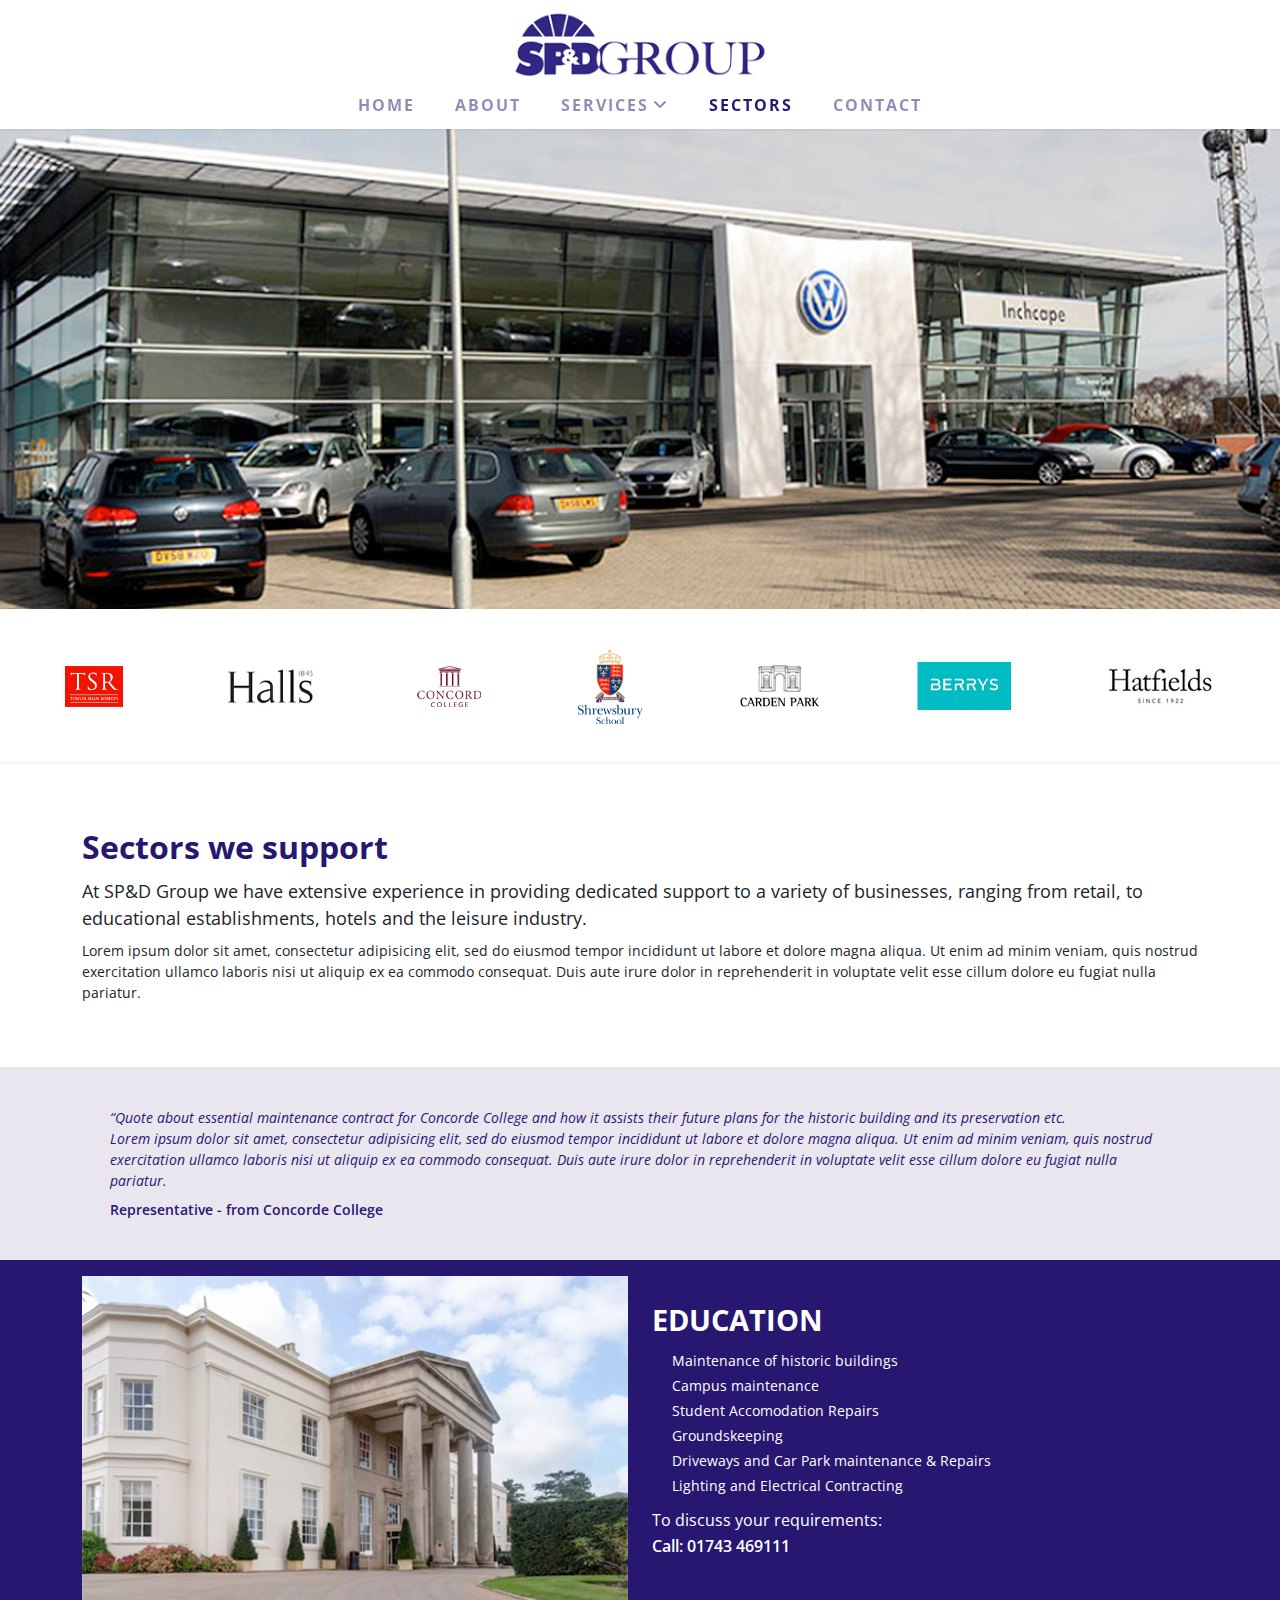
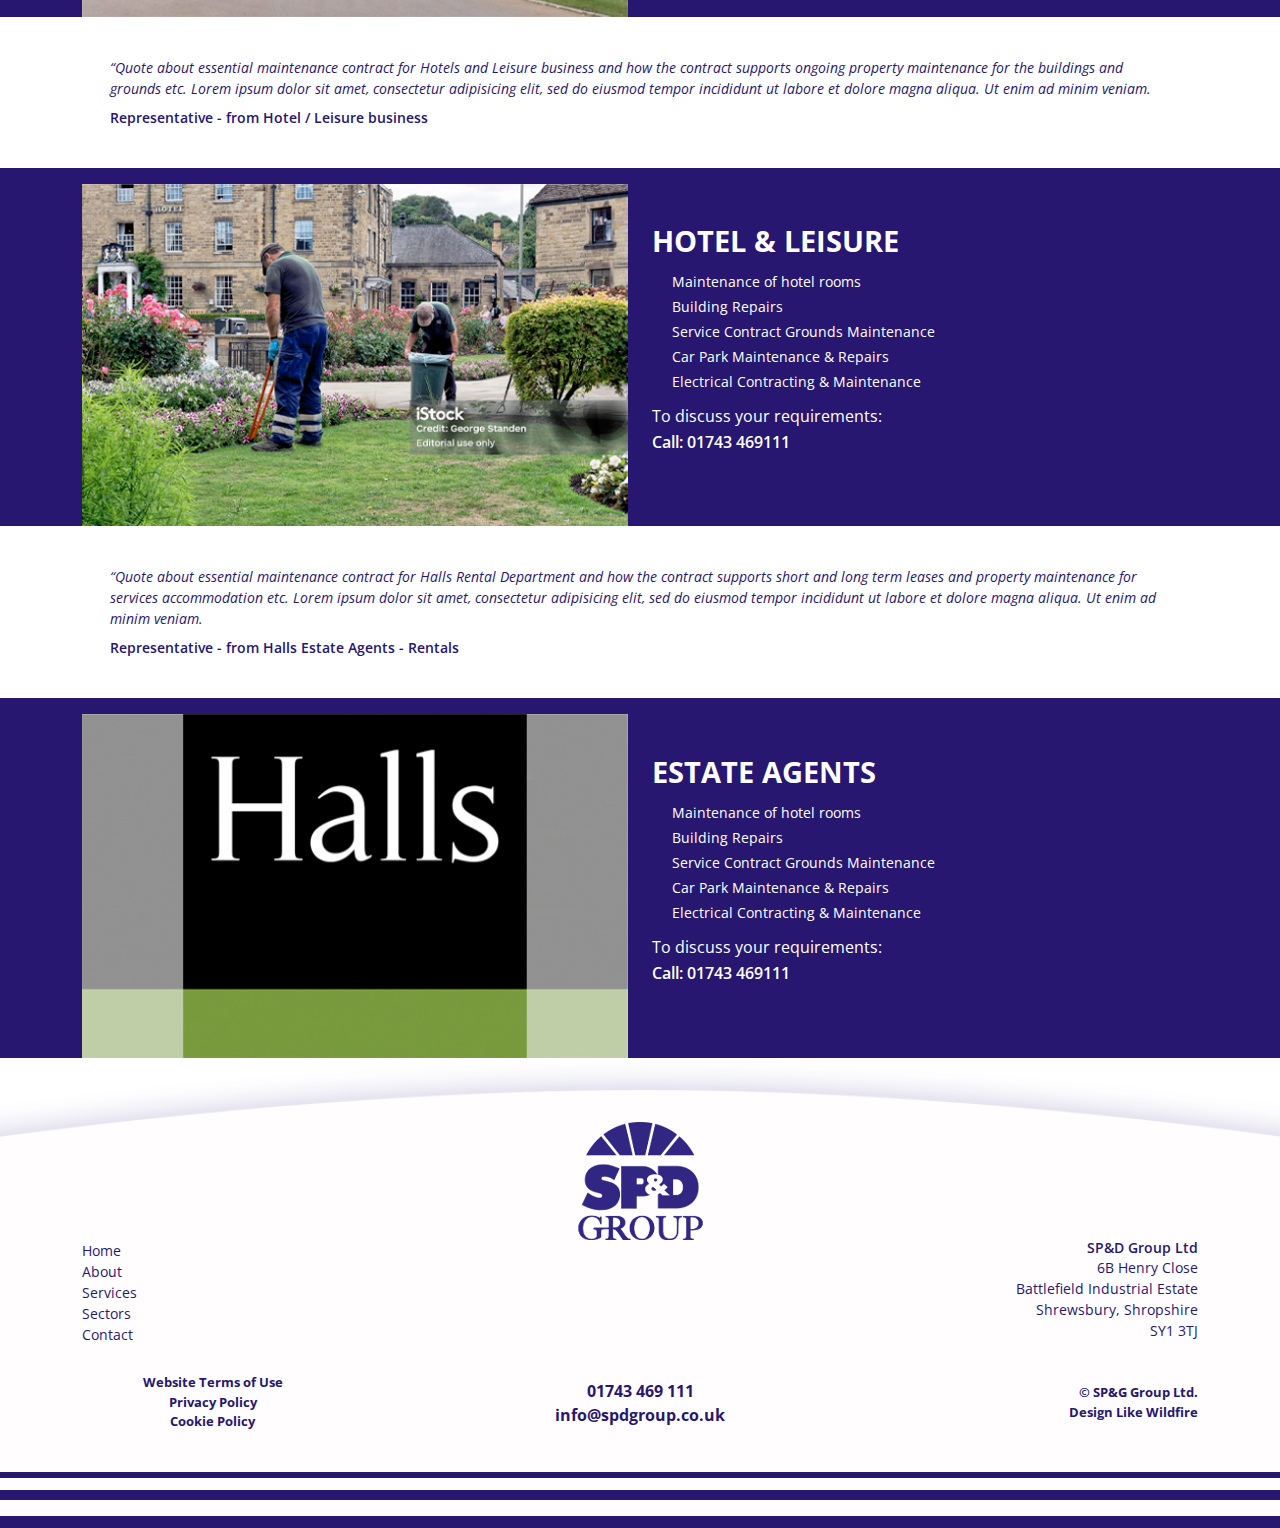
<file: sectors.html>
<!DOCTYPE html>
<html lang="en">
<head>
    <meta charset="UTF-8">
    <meta name="viewport" content="width=device-width, initial-scale=1.0">

    <!-- Title -->
    <title>SECTORS | SPD GROUP</title>

    <!-- Favicon -->
    <link rel="icon" href="images/favicon.jpg">

    <!-- Font Family -->
    <link href="https://fonts.googleapis.com/css2?family=Open+Sans:ital,wght@0,300..800;1,300..800&family=Oxygen:wght@300;400;700&display=swap" rel="stylesheet">

    <!-- Font Awesome -->
    <link rel="stylesheet" href="css/all.min.css">

    <!-- Bootstrap -->
    <link rel="stylesheet" href="css/bootstrap.min.css">

    <!-- Main Style Sheet -->
    <link rel="stylesheet" href="css/style.css">

    <!-- Responsive Style Sheet -->
    <link rel="stylesheet" href="css/responsive.css">
</head>
<body>
    <!-- Main Header Start -->
    <header class="main-header">
        <!-- Desktop Menu -->
        <nav class="desktop-menu d-none d-lg-block">
            <div class="container">
                <div class="row justify-content-center">
                    <div class="col-lg-12">
                        <div class="text-center">
                            <a href="index.html">
                                <img class="logo" src="images/logo.jpg" alt="main logo" />
                            </a>
                        </div>
                    </div>
                    <div class="col-lg-12">
                        <ul class="d-flex justify-content-center mt-3 nav-ul">
                            <li>
                                <a href="index.html">home</a>
                            </li>
                            <li>
                                <a href="about.html">about</a>
                            </li>
                            <li class="dm-dropdown">
                                <a 
                                    href="services.html"
                                    class="d-inline-flex gap-1 align-items-center dm-menu"
                                >
                                    <span>services</span>
                                    <i class="fa-solid fa-angle-down"></i>
                                </a>

                                <!-- Dropdown Content -->
                                <ul class="dm-dropdown-content">
                                    <li>
                                        <a href="#">item one</a>
                                    </li>
                                    <li>
                                        <a href="#">item two</a>
                                    </li>
                                </ul>
                            </li>
                            <li>
                                <a class="active" href="sectors.html">sectors</a>
                            </li>
                            <li>
                                <a href="contact.html">contact</a>
                            </li>
                        </ul>
                    </div>
                </div>
            </div>
        </nav>

        <!-- Mobile Menu -->
        <nav class="mobile-menu d-block d-lg-none">
            <div class="container">
                <div class="row align-items-center">
                    <div class="col-6">
                        <a class="navbar-brand" href="index.html">
                            <img class="logo" src="images/logo.jpg" alt="spd main logo" />
                        </a>
                    </div>
                    <div class="col-6 text-end">
                        <button 
                            class="btn solidbar" 
                            type="button" 
                            data-bs-toggle="offcanvas" 
                            data-bs-target="#responsiveMenu" 
                            aria-controls="responsiveMenu"
                        >
                            <i class="fa-solid fa-bars"></i>
                        </button>

                        <div class="offcanvas offcanvas-start text-start" data-bs-scroll="true" tabindex="-1" id="responsiveMenu">
                            <div class="offcanvas-header">
                                <a href="index.html">
                                    <img class="canvas-logo" src="images/logo.jpg" alt="spd main logo" />
                                </a>
                                <button type="button" class="btn-close" data-bs-dismiss="offcanvas" aria-label="Close"></button>
                            </div>
                            <div class="offcanvas-body">
                                <ul class="nav-ul w-100">
                                    <li class="nav-item">
                                        <a class="nav-link" href="index.html">Home</a>
                                    </li>
                                    <li class="nav-item">
                                        <a class="nav-link" href="about.html">About</a>
                                    </li>
                                    <li class="nav-item dropdown-li position-relative">
                                        <a class="nav-link service-dropdown" href="services.html">
                                            Services
                                        </a>
                                        <button type="button" class="services-dropdown-toggle">
                                            <i class="fa-solid fa-angle-down"></i>
                                        </button>
                                        <ul class="mobile-services-dropdown-menu">
                                            <li><a href="#">item one</a></li>
                                            <li><a href="#">item two</a></li>
                                        </ul>
                                    </li>
                                    <li class="nav-item">
                                        <a class="nav-link active" href="sectors.html">Sectors</a>
                                    </li>
                                    <li class="nav-item">
                                        <a class="nav-link" href="contact.html">Contact</a>
                                    </li>
                                </ul>
                            </div>
                        </div>
                    </div>
                </div>
            </div>
        </nav>
    </header>
    <!-- Main Header End -->

    <!-- BTT Start -->
    <div class="btt" title="back to top">
        <i class="fa-solid fa-arrow-up"></i>
    </div>
    <!-- BTT End -->

    <!-- Sectors Content Start -->
    <main class="sectors">
        <!-- Page Banner -->
        <div class="page-banner" style="background: url(images/sectors-banner.jpg) no-repeat center / cover;"></div>

        <!-- Client Logos -->
        <div class="client-logos">
            <div class="container-fluid">
                <div class="row justify-content-center">
                    <div class="col-lg-11">
                        <ol class="d-flex flex-md-nowrap flex-wrap justify-content-between align-items-center">
                            <li>
                                <img class="mt-1 mt-md-0" src="images/client-logos/1.png" alt="client logo" />
                            </li>
                            <li>
                                <img class="mt-1 mt-md-0" src="images/client-logos/2.png" alt="client logo" />
                            </li>
                            <li>
                                <img class="mt-1 mt-md-0" src="images/client-logos/3.png" alt="client logo" />
                            </li>
                            <li>
                                <img class="mt-1 mt-md-0" src="images/client-logos/4.png" alt="client logo" />
                            </li>
                            <li>
                                <img class="mt-1 mt-md-0" src="images/client-logos/5.png" alt="client logo" />
                            </li>
                            <li>
                                <img class="mt-1 mt-md-0" src="images/client-logos/6.png" alt="client logo" />
                            </li>
                            <li>
                                <img class="mt-1 mt-md-0" src="images/client-logos/7.png" alt="client logo" />
                            </li>
                        </ol>
                    </div>
                </div>
            </div>
        </div>

        <!-- Sectors Support -->
        <div class="sectors-support">
            <div class="container">
                <div class="row">
                    <div class="col-lg-12">
                        <h1>Sectors we support</h1>
                        <p class="lg-text">
                            At SP&D Group we have extensive experience in providing dedicated support to a variety of businesses, ranging from retail, to educational establishments, hotels and the leisure industry. 
                        </p>
                        <p>
                            Lorem ipsum dolor sit amet, consectetur adipisicing elit, sed do eiusmod tempor incididunt ut labore et dolore magna aliqua. Ut enim ad minim veniam, quis nostrud exercitation ullamco laboris nisi ut aliquip ex ea commodo consequat. Duis aute irure dolor in reprehenderit in voluptate velit esse cillum dolore eu fugiat nulla pariatur.
                        </p>
                    </div>
                </div>
            </div>
        </div>

        <!-- Quote -->
        <div class="quote">
            <div class="container">
                <div class="row">
                    <div class="col-lg-12 inner-quote">
                        <blockquote>
                            <i>
                                “Quote about essential maintenance contract for Concorde College and how it assists their future plans for the historic building and its preservation etc.
                            </i>
                            <i class="d-block">
                                Lorem ipsum dolor sit amet, consectetur adipisicing elit, sed do eiusmod tempor incididunt ut labore et dolore magna aliqua. Ut enim ad minim veniam, quis nostrud exercitation ullamco laboris nisi ut aliquip ex ea commodo consequat. Duis aute irure dolor in reprehenderit in voluptate velit esse cillum dolore eu fugiat nulla pariatur.
                            </i>
                        </blockquote>
                        <p><abbr title="Concorde College Representative">Representative</abbr> - from Concorde College</p>
                    </div>
                </div>
            </div>
        </div>

        <!-- Sectors -->
        <div class="sectors-model">
            <div class="container">
                <div class="row align-items-center justify-content-center">
                    <div class="col-lg-6 col-md-8 mt-3">
                        <img class="w-100 img-fluid" src="images/serctors/1.jpg" alt="about sectors" />
                    </div>
                    <div class="col-lg-6 col-md-8 my-3 mt-lg-0">
                        <h4>Education</h4>
                        <ul>
                            <li>Maintenance of historic buildings</li> 
                            <li>Campus maintenance</li>
                            <li>Student Accomodation Repairs</li>
                            <li>Groundskeeping</li>
                            <li>Driveways and Car Park maintenance & Repairs</li>
                            <li>Lighting and Electrical Contracting</li>
                        </ul>
                        <p class="base">
                            To discuss your requirements:
                        </p>
                        <p class="base bold">
                            Call: <a href="tel:01743469111">01743 469111</a>
                        </p>
                    </div>
                </div>
            </div>
        </div>

        <!-- Quote -->
        <div class="quote bg-white">
            <div class="container">
                <div class="row">
                    <div class="col-lg-12 inner-quote">
                        <blockquote>
                            <i>
                                “Quote about essential maintenance contract for Hotels and Leisure business and how the contract supports ongoing property maintenance for the buildings and grounds etc. Lorem ipsum dolor sit amet, consectetur adipisicing elit, sed do eiusmod tempor incididunt ut labore et dolore magna aliqua. Ut enim ad minim veniam.
                            </i>
                        </blockquote>
                        <p><abbr title="Leisure Business Representative">Representative</abbr> - from Hotel / Leisure business</p>
                    </div>
                </div>
            </div>
        </div>

        <!-- Sectors -->
        <div class="sectors-model">
            <div class="container">
                <div class="row align-items-center justify-content-center">
                    <div class="col-lg-6 col-md-8 mt-3">
                        <img class="w-100 img-fluid" src="images/serctors/2.jpg" alt="about sectors" />
                    </div>
                    <div class="col-lg-6 col-md-8 my-3 mt-lg-0">
                        <h4>hotel & leisure</h4>
                        <ul>
                            <li>Maintenance of hotel rooms</li>
                            <li>Building Repairs</li>
                            <li>Service Contract Grounds Maintenance</li>
                            <li>Car Park Maintenance & Repairs</li>
                            <li>Electrical Contracting & Maintenance</li>
                        </ul>
                        <p class="base">
                            To discuss your requirements:
                        </p>
                        <p class="base bold">
                            Call: <a href="tel:01743469111">01743 469111</a>
                        </p>
                    </div>
                </div>
            </div>
        </div>

        <!-- Quote -->
        <div class="quote bg-white">
            <div class="container">
                <div class="row">
                    <div class="col-lg-12 inner-quote">
                        <blockquote>
                            <i>
                                “Quote about essential maintenance contract for Halls Rental Department and how the contract supports short and long term leases and property maintenance for services accommodation etc. Lorem ipsum dolor sit amet, consectetur adipisicing elit, sed do eiusmod tempor incididunt ut labore et dolore magna aliqua. Ut enim ad minim veniam.
                            </i>
                        </blockquote>
                        <p><abbr title="Halls Estate Agents - Rentals Representative">Representative</abbr> - from Halls Estate Agents - Rentals</p>
                    </div>
                </div>
            </div>
        </div>

        <!-- Sectors -->
        <div class="sectors-model">
            <div class="container">
                <div class="row align-items-center justify-content-center">
                    <div class="col-lg-6 col-md-8 mt-3">
                        <img class="w-100 img-fluid" src="images/serctors/3.jpg" alt="about sectors" />
                    </div>
                    <div class="col-lg-6 col-md-8 my-3 mt-lg-0">
                        <h4>estate agents</h4>
                        <ul>
                            <li>Maintenance of hotel rooms</li>
                            <li>Building Repairs</li>
                            <li>Service Contract Grounds Maintenance</li>
                            <li>Car Park Maintenance & Repairs</li>
                            <li>Electrical Contracting & Maintenance</li>
                        </ul>
                        <p class="base">
                            To discuss your requirements:
                        </p>
                        <p class="base bold">
                            Call: <a href="tel:01743469111">01743 469111</a>
                        </p>
                    </div>
                </div>
            </div>
        </div>
    </main>
    <!-- Sectors Content End -->

    <!-- Footer Start -->
    <footer class="main-footer">
        <div class="container">
            <div class="row">
                <div class="col-lg-12">
                    <div class="footer-logo text-center">
                        <img src="images/footer_logo.png" alt="footer logo" />
                    </div>
                </div>
            </div>

            <div class="row justify-content-between footer-middle">
                <div class="col-lg-3 col-md-4 col-6">
                    <ul>
                        <li>
                            <a href="index.html">Home</a>
                        </li>
                        <li>
                            <a href="about.html">About</a>
                        </li>
                        <li>
                            <a href="services.html">Services</a>
                        </li>
                        <li>
                            <a href="sectors.html">Sectors</a>
                        </li>
                        <li>
                            <a href="contact.html">Contact</a>
                        </li>
                    </ul>
                </div>
                <div class="col-lg-3 col-md-4 col-6 text-end">
                    <h6>SP&D Group Ltd</h6>
                    <address>
                    6B Henry Close <br>
                    Battlefield Industrial Estate <br>
                    Shrewsbury, Shropshire <br>
                    SY1 3TJ 
                    </address>
                </div>
            </div>

            <div class="row justify-content-between align-items-center footer-bottom">
                <div class="col-lg-3 col-md-4 text-center">
                    <ul>
                        <li>
                            <a href="#">Website Terms of Use</a>
                        </li>
                        <li>
                            <a href="#">Privacy Policy</a>
                        </li>
                        <li>
                            <a href="#">Cookie Policy</a>
                        </li>
                    </ul>
                </div>
                <div class="col-lg-3 col-md-4 text-center mt-2 mt-md-0">
                    <ol>
                        <li>
                            <a href="tel:01743469111">01743 469 111</a>
                        </li>
                        <li>
                            <a href="mailto:spdgroup.co.uk">info@spdgroup.co.uk</a>
                        </li>
                    </ol>
                </div>
                <div class="col-lg-3 col-md-4 text-md-end text-center mt-2 mt-md-0">
                    <p>
                        &copy; SP&G Group Ltd. <br>
                        Design <a href="https://likewildfire.co.uk/" target="_blank">Like Wildfire</a>
                    </p>
                </div>
            </div>
        </div>
        <div class="border-one"></div>
        <div class="border-two"></div>
    </footer>
    <!-- Footer End -->
    
    <!-- Jquery Version -->
    <script src="js/jquery-1.12.4.min.js"></script>

    <!-- Bootstrap -->
    <script src="js/bootstrap.bundle.min.js"></script>

    <!-- Main Script Sheet -->
    <script src="js/script.js"></script>
</body>
</html>
</file>
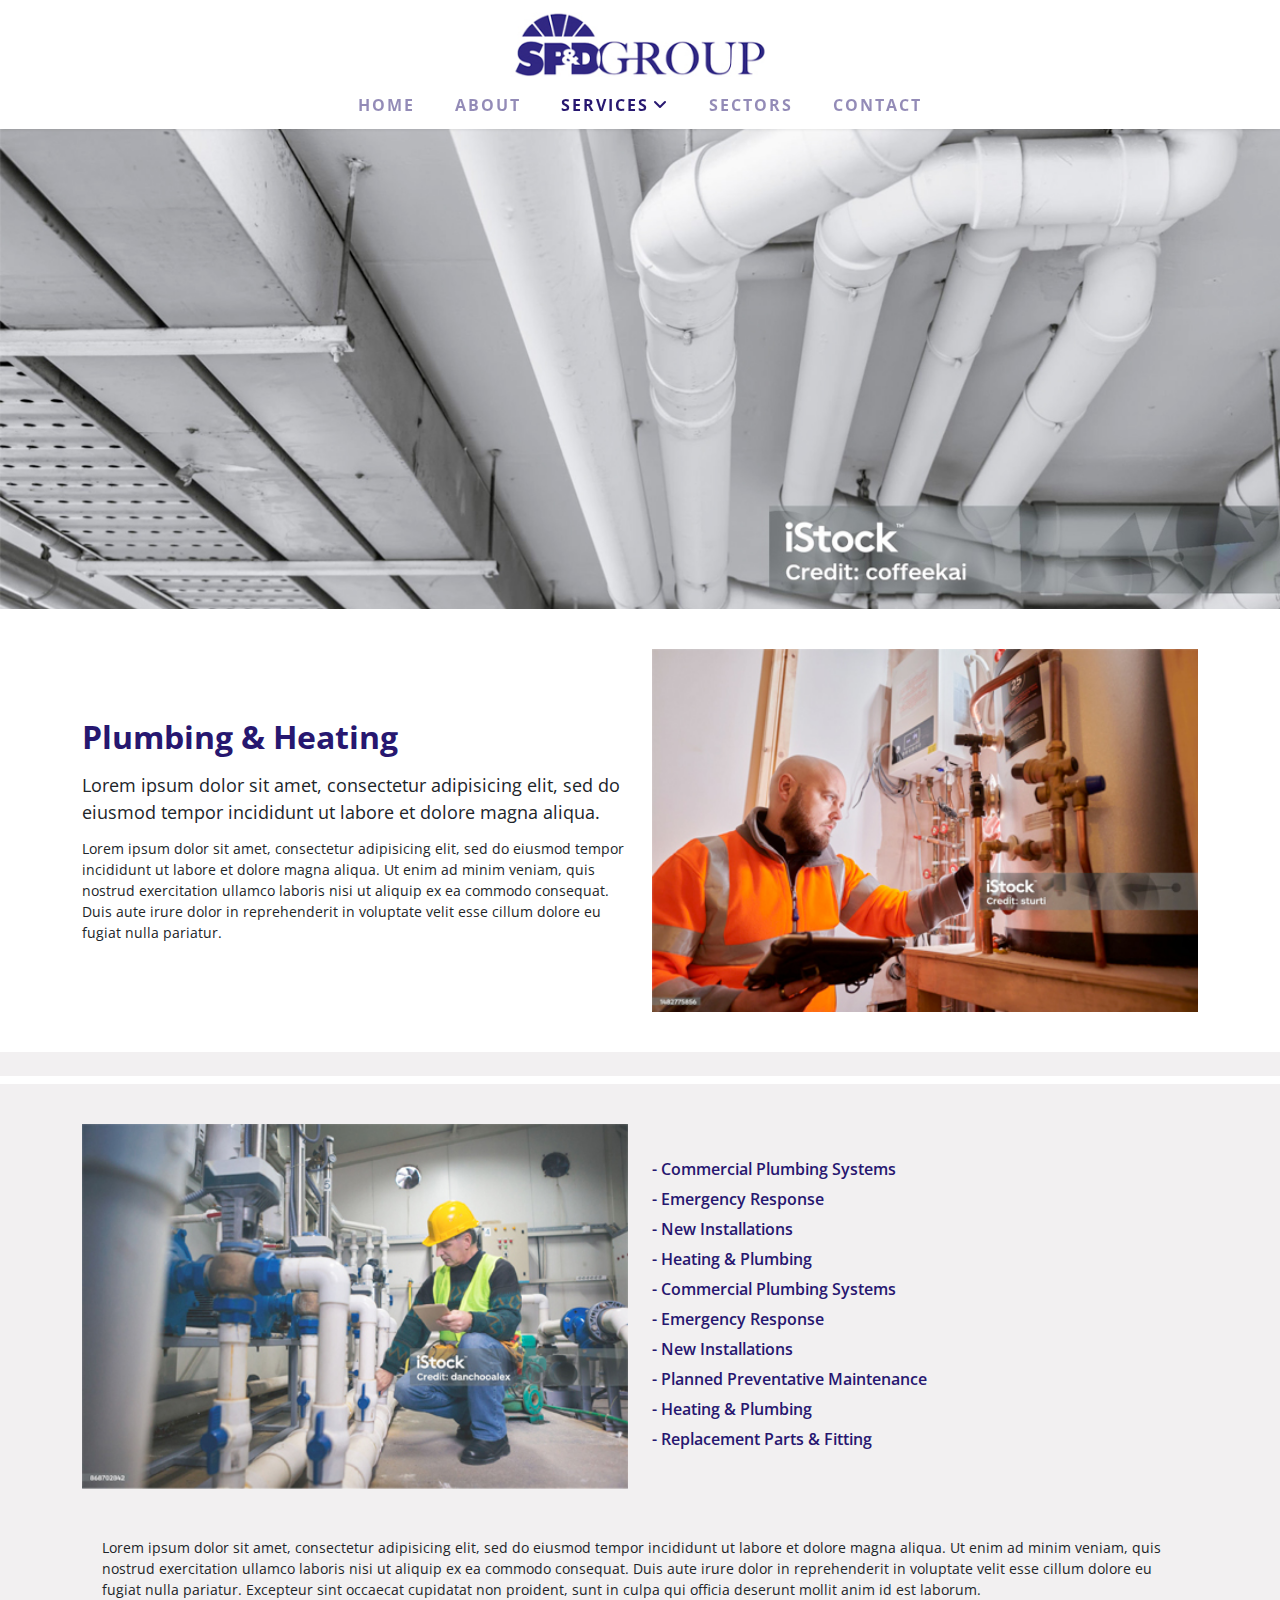
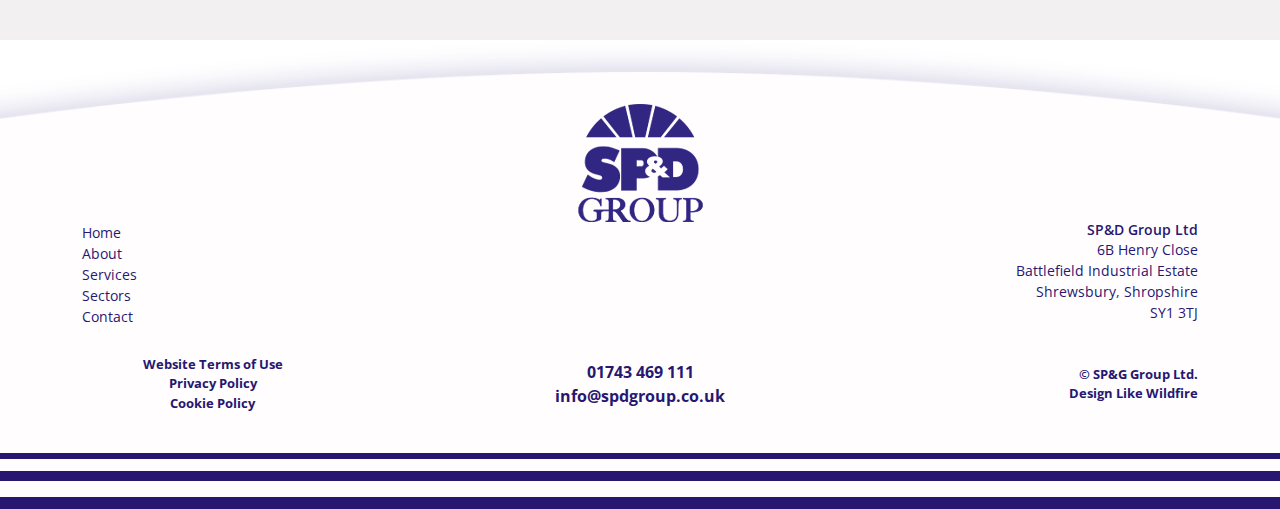
<file: services.html>
<!DOCTYPE html>
<html lang="en">
<head>
    <meta charset="UTF-8">
    <meta name="viewport" content="width=device-width, initial-scale=1.0">

    <!-- Title -->
    <title>SERVICES | SPD GROUP</title>

    <!-- Favicon -->
    <link rel="icon" href="images/favicon.jpg">

    <!-- Font Family -->
    <link href="https://fonts.googleapis.com/css2?family=Open+Sans:ital,wght@0,300..800;1,300..800&family=Oxygen:wght@300;400;700&display=swap" rel="stylesheet">

    <!-- Font Awesome -->
    <link rel="stylesheet" href="css/all.min.css">

    <!-- Bootstrap -->
    <link rel="stylesheet" href="css/bootstrap.min.css">

    <!-- Main Style Sheet -->
    <link rel="stylesheet" href="css/style.css">

    <!-- Responsive Style Sheet -->
    <link rel="stylesheet" href="css/responsive.css">
</head>
<body>
    <!-- Main Header Start -->
    <header class="main-header">
        <!-- Desktop Menu -->
        <nav class="desktop-menu d-none d-lg-block">
            <div class="container">
                <div class="row justify-content-center">
                    <div class="col-lg-12">
                        <div class="text-center">
                            <a href="index.html">
                                <img class="logo" src="images/logo.jpg" alt="main logo" />
                            </a>
                        </div>
                    </div>
                    <div class="col-lg-12">
                        <ul class="d-flex justify-content-center mt-3 nav-ul">
                            <li>
                                <a href="index.html">home</a>
                            </li>
                            <li>
                                <a href="about.html">about</a>
                            </li>
                            <li class="dm-dropdown">
                                <a 
                                    href="services.html"
                                    class="d-inline-flex active gap-1 align-items-center dm-menu"
                                >
                                    <span>services</span>
                                    <i class="fa-solid fa-angle-down"></i>
                                </a>

                                <!-- Dropdown Content -->
                                <ul class="dm-dropdown-content">
                                    <li>
                                        <a href="#">item one</a>
                                    </li>
                                    <li>
                                        <a href="#">item two</a>
                                    </li>
                                </ul>
                            </li>
                            <li>
                                <a href="sectors.html">sectors</a>
                            </li>
                            <li>
                                <a href="contact.html">contact</a>
                            </li>
                        </ul>
                    </div>
                </div>
            </div>
        </nav>

        <!-- Mobile Menu -->
        <nav class="mobile-menu d-block d-lg-none">
            <div class="container">
                <div class="row align-items-center">
                    <div class="col-6">
                        <a class="navbar-brand" href="index.html">
                            <img class="logo" src="images/logo.jpg" alt="spd main logo" />
                        </a>
                    </div>
                    <div class="col-6 text-end">
                        <button 
                            class="btn solidbar" 
                            type="button" 
                            data-bs-toggle="offcanvas" 
                            data-bs-target="#responsiveMenu" 
                            aria-controls="responsiveMenu"
                        >
                            <i class="fa-solid fa-bars"></i>
                        </button>

                        <div class="offcanvas offcanvas-start text-start" data-bs-scroll="true" tabindex="-1" id="responsiveMenu">
                            <div class="offcanvas-header">
                                <a href="index.html">
                                    <img class="canvas-logo" src="images/logo.jpg" alt="spd main logo" />
                                </a>
                                <button type="button" class="btn-close" data-bs-dismiss="offcanvas" aria-label="Close"></button>
                            </div>
                            <div class="offcanvas-body">
                                <ul class="nav-ul w-100">
                                    <li class="nav-item">
                                        <a class="nav-link" href="index.html">Home</a>
                                    </li>
                                    <li class="nav-item">
                                        <a class="nav-link" href="about.html">About</a>
                                    </li>
                                    <li class="nav-item dropdown-li position-relative">
                                        <a class="nav-link active service-dropdown" href="services.html">
                                            Services
                                        </a>
                                        <button type="button" class="services-dropdown-toggle">
                                            <i class="fa-solid fa-angle-down"></i>
                                        </button>
                                        <ul class="mobile-services-dropdown-menu">
                                            <li><a href="#">item one</a></li>
                                            <li><a href="#">item two</a></li>
                                        </ul>
                                    </li>
                                    <li class="nav-item">
                                        <a class="nav-link" href="sectors.html">Sectors</a>
                                    </li>
                                    <li class="nav-item">
                                        <a class="nav-link" href="contact.html">Contact</a>
                                    </li>
                                </ul>
                            </div>
                        </div>
                    </div>
                </div>
            </div>
        </nav>
    </header>
    <!-- Main Header End -->

    <!-- BTT Start -->
    <div class="btt" title="back to top">
        <i class="fa-solid fa-arrow-up"></i>
    </div>
    <!-- BTT End -->

    <!-- Services Content Start -->
    <main class="services">
        <!-- Page Banner -->
        <div class="page-banner" style="background: url(images/services-banner.jpg) no-repeat center / cover;"></div>

        <!-- Plumbing  & Heating -->
        <div class="plumbing">
            <div class="container">
                <div class="row align-items-center justify-content-center">
                    <div class="col-lg-6">
                        <h1>Plumbing & Heating</h1>
                        <p class="lg-text">
                            Lorem ipsum dolor sit amet, consectetur adipisicing elit, sed do eiusmod tempor incididunt ut labore et dolore magna aliqua.
                        </p>
                        <p>
                            Lorem ipsum dolor sit amet, consectetur adipisicing elit, sed do eiusmod tempor incididunt ut labore et dolore magna aliqua. Ut enim ad minim veniam, quis nostrud exercitation ullamco laboris nisi ut aliquip ex ea commodo consequat. Duis aute irure dolor in reprehenderit in voluptate velit esse cillum dolore eu fugiat nulla pariatur.
                        </p>
                    </div>
                    <div class="col-lg-6 col-md-10 mt-3 mt-lg-0">
                        <img class="img-fluid w-100" src="images/services/1.jpg" alt="plumbing & heating" />
                    </div>
                </div>
            </div>
        </div>

        <!-- Services List -->
        <div class="service-list">
            <div class="container">
                <div class="row align-items-center justify-content-center">
                    <div class="col-lg-6 col-md-10 mb-3 mb-lg-0">
                        <img class="img-fluid w-100" src="images/services/2.jpg" alt="services" />
                    </div>
                    <div class="col-lg-6">
                        <ul>
                            <li>- Commercial Plumbing Systems</li>
                            <li>- Emergency Response</li>
                            <li>- New Installations</li>
                            <li>- Heating & Plumbing</li>
                            <li>- Commercial Plumbing Systems</li>
                            <li>- Emergency Response</li>
                            <li>- New Installations</li>
                            <li>- Planned Preventative Maintenance</li>
                            <li>- Heating & Plumbing</li>
                            <li>- Replacement Parts & Fitting</li>
                        </ul>
                    </div>
                    <div class="col-lg-12 mt-lg-5 mt-3">
                        <p>
                            Lorem ipsum dolor sit amet, consectetur adipisicing elit, sed do eiusmod tempor incididunt ut labore et dolore magna aliqua. Ut enim ad minim veniam, quis nostrud exercitation ullamco laboris nisi ut aliquip ex ea commodo consequat. Duis aute irure dolor in reprehenderit in voluptate velit esse cillum dolore eu fugiat nulla pariatur. Excepteur sint occaecat cupidatat non proident, sunt in culpa qui officia deserunt mollit anim id est laborum. 
                        </p>
                    </div>
                </div>
            </div>
        </div>
    </main>
    <!-- Services Content End -->

    <!-- Footer Start -->
    <footer class="main-footer">
        <div class="container">
            <div class="row">
                <div class="col-lg-12">
                    <div class="footer-logo text-center">
                        <img src="images/footer_logo.png" alt="footer logo" />
                    </div>
                </div>
            </div>

            <div class="row justify-content-between footer-middle">
                <div class="col-lg-3 col-md-4 col-6">
                    <ul>
                        <li>
                            <a href="index.html">Home</a>
                        </li>
                        <li>
                            <a href="about.html">About</a>
                        </li>
                        <li>
                            <a href="services.html">Services</a>
                        </li>
                        <li>
                            <a href="sectors.html">Sectors</a>
                        </li>
                        <li>
                            <a href="contact.html">Contact</a>
                        </li>
                    </ul>
                </div>
                <div class="col-lg-3 col-md-4 col-6 text-end">
                    <h6>SP&D Group Ltd</h6>
                    <address>
                    6B Henry Close <br>
                    Battlefield Industrial Estate <br>
                    Shrewsbury, Shropshire <br>
                    SY1 3TJ 
                    </address>
                </div>
            </div>

            <div class="row justify-content-between align-items-center footer-bottom">
                <div class="col-lg-3 col-md-4 text-center">
                    <ul>
                        <li>
                            <a href="#">Website Terms of Use</a>
                        </li>
                        <li>
                            <a href="#">Privacy Policy</a>
                        </li>
                        <li>
                            <a href="#">Cookie Policy</a>
                        </li>
                    </ul>
                </div>
                <div class="col-lg-3 col-md-4 text-center mt-2 mt-md-0">
                    <ol>
                        <li>
                            <a href="tel:01743469111">01743 469 111</a>
                        </li>
                        <li>
                            <a href="mailto:spdgroup.co.uk">info@spdgroup.co.uk</a>
                        </li>
                    </ol>
                </div>
                <div class="col-lg-3 col-md-4 text-md-end text-center mt-2 mt-md-0">
                    <p>
                        &copy; SP&G Group Ltd. <br>
                        Design <a href="https://likewildfire.co.uk/" target="_blank">Like Wildfire</a>
                    </p>
                </div>
            </div>
        </div>
        <div class="border-one"></div>
        <div class="border-two"></div>
    </footer>
    <!-- Footer End -->
    
    <!-- Jquery Version -->
    <script src="js/jquery-1.12.4.min.js"></script>

    <!-- Bootstrap -->
    <script src="js/bootstrap.bundle.min.js"></script>

    <!-- Main Script Sheet -->
    <script src="js/script.js"></script>
</body>
</html>
</file>
<file: css/style.css>
@charset "UTF-8";
/**
    Author: Rifat Bhiuya
    Author email: hello.rifatbhuiya@gmail.com
    Version: 0.0.0.1
*/

/**
----------------
Table Of Content
----------------
0. Common CSS Start
1. Main Header CSS Start
2. Hero CSS Start
3. BTT CSS Start
4. Client Logos CSS Start
5. Home Welcome CSS Start
6. Home Services CSS Start
7. Footer CSS Start
8. About Page CSS Start
9. Services Page CSS Start
10. Sectors Page CSS Start
11. Contact Page CSS Start
*/

:root { 
    /* Colors */
    --primary_color: #271770;
    --white_color: #ffffff;
    --black_color: #000000;
    --gray_light_color: #ecf4fe;
    --off_white_color: #f2f0f1;

    /* Round */
    --round_sm: 3px;
    --round_md: 5px;
    --round_lg: 25px;
    --round_full: 50%;

    /* Typography */
    --h1: 32px;
    --h2: 29px;
    --h3: 26px;
    --h4: 23px;
    --h5: 20px;
    --h6: 18px;
    --lg: 18px;
    --bs: 16px;
    --sm: 14px;

    /* Duration */
    --transition: all linear .5s;

    /* Font Family */
    --body: "Open Sans", sans-serif;
    --oxygen: "Oxygen", sans-serif;
}

* {
    margin: 0;
    padding: 0;
    outline: 0;
    box-sizing: border-box;
}

h1,
h2,
h3,
h4,
h5,
h6,
p,
a,
ul,
ol,
li,
span,
address,
blockquote {
    margin: 0;
    padding: 0;
}

ul,
ol {
    list-style: none;
}

a,
abbr[title] {
    display: inline-block;
    text-decoration: none;
}

img,
svg {
    vertical-align: middle;
}

h1 {
    font-size: var(--h1);
}

h2 {
    font-size: var(--h2);
}

h3 {
    font-size: var(--h3);
}

h4 {
    font-size: var(--h4);
}

h5 {
    font-size: var(--h5);
}

h6 {
    font-size: var(--h6);
}

body {
    font-size: var(--bs);
    scroll-behavior: smooth;
    font-family: var(--body);
    font-weight: 400;
}

.page-banner {
    height: 480px;
}
/* Common CSS End */

.main-header {
    position: sticky;
    top: 0;
    left: 0;
    width: 100%;
    z-index: 50;
    background-color: var(--white_color);
    box-shadow: .5px .5px 3px 0 rgba(0, 0, 0, 0.1);
}

.main-header.sticky-nav {
    position: sticky;
    top: 0;
    left: 0;
    width: 100%;
    z-index: 50;
    background-color: var(--white_color);
    box-shadow: .5px .5px 3px 0 rgba(0, 0, 0, 0.1);
    animation: sticky-anim .5s linear 1;
    -webkit-animation: sticky-anim .5s linear 1;
}

@keyframes sticky-anim {
    0%{
        top: -32px;
    }
    100%{
        top: 0;
    }
}

.desktop-menu {
    padding: 12px 0;
}

.desktop-menu .logo {
    width: 260px;
}

.desktop-menu .nav-ul {
    gap: 40px;
}

.desktop-menu .nav-ul a {
    text-transform: uppercase;
    letter-spacing: 2px;
    font-weight: 700;
    color: rgba(39, 23, 112, 0.5);
    transition: var(--transition);
    -webkit-transition: var(--transition);
    -moz-transition: var(--transition);
    -ms-transition: var(--transition);
    -o-transition: var(--transition);
}

.desktop-menu .nav-ul a:hover,
.desktop-menu .nav-ul a.active {
    color: var(--primary_color);
}

.dm-dropdown {
    position: relative;
    top: 0;
    left: 0;
    transition: var(--transition);
    -webkit-transition: var(--transition);
    -moz-transition: var(--transition);
    -ms-transition: var(--transition);
    -o-transition: var(--transition);
}

.dm-dropdown i {
    transition: var(--transition);
    -webkit-transition: var(--transition);
    -moz-transition: var(--transition);
    -ms-transition: var(--transition);
    -o-transition: var(--transition);
    transform: rotate(0deg);
    -webkit-transform: rotate(0deg);
    -moz-transform: rotate(0deg);
    -ms-transform: rotate(0deg);
    -o-transform: rotate(0deg);
}

.dm-dropdown:hover .dm-menu {
    color: var(--primary_color);
}

.dm-dropdown:hover .dm-menu i {
    transform: rotate(180deg);
    -webkit-transform: rotate(180deg);
    -moz-transform: rotate(180deg);
    -ms-transform: rotate(180deg);
    -o-transform: rotate(180deg);
}

.dm-dropdown-content {
    position: absolute;
    top: 24px;
    left: 0;
    width: 140px;
    padding: 4px 0;
    background-color: var(--white_color);
    border: 1px solid rgba(0, 0, 0, 0.2);
    border-radius: var(--round_sm);
    -webkit-border-radius: var(--round_sm);
    -moz-border-radius: var(--round_sm);
    -ms-border-radius: var(--round_sm);
    -o-border-radius: var(--round_sm);
    display: none;
    transition: var(--transition);
    -webkit-transition: var(--transition);
    -moz-transition: var(--transition);
    -ms-transition: var(--transition);
    -o-transition: var(--transition);
}

.dm-dropdown:hover .dm-dropdown-content {
    display: block;
}

.dm-dropdown-content a {
    padding: 2px 8px;
    width: 100%;
    margin-bottom: 2px;
    font-size: 15px;
    font-weight: 600 !important;
    letter-spacing: 0px !important;
    transition: var(--transition);
    -webkit-transition: var(--transition);
    -moz-transition: var(--transition);
    -ms-transition: var(--transition);
    -o-transition: var(--transition);
}

.dm-dropdown-content a:hover {
    background-color: rgba(39, 23, 112, 0.1);
}

.mobile-menu {
    padding: 8px 0;
}

.mobile-menu .logo {
    width: 200px;
}

.mobile-menu .solidbar i {
    font-size: 19px;
}

.mobile-menu .canvas-logo {
    width: 180px;
}

.mobile-menu .nav-ul a {
    text-transform: uppercase;
    font-size: 15px;
    padding: 8px 8px;
    margin-bottom: 2px;
    font-weight: 700;
    color: rgba(39, 23, 112, 0.5);
    transition: var(--transition);
    -webkit-transition: var(--transition);
    -moz-transition: var(--transition);
    -ms-transition: var(--transition);
    -o-transition: var(--transition);
}

.mobile-services-dropdown-menu a {
    width: 100%;
}

.mobile-menu .nav-ul a:hover,
.mobile-menu .nav-ul a.active,
.mobile-menu .dropdown-li.clicked .service-dropdown {
    color: var(--primary_color);
    background-color: rgba(39, 23, 112, 0.050);
}

.mobile-menu .dropdown-li .services-dropdown-toggle {
    padding: 0 8px;
    border: none;
    position: absolute;
    right: 8px;
    top: 8px;
    z-index: 2;
    background-color: rgba(128, 128, 128, 0.250);
    transition: var(--transition);
    -webkit-transition: var(--transition);
    -moz-transition: var(--transition);
    -ms-transition: var(--transition);
    -o-transition: var(--transition);
}

.mobile-menu .dropdown-li .services-dropdown-toggle:hover {
    background-color: rgba(128, 128, 128, 0.150);
}

.mobile-menu .dropdown-li .services-dropdown-toggle i {
    color: var(--blue_color);
    transform: rotate(0deg);
    -webkit-transform: rotate(0deg);
    -moz-transform: rotate(0deg);
    -ms-transform: rotate(0deg);
    -o-transform: rotate(0deg);
    transition: var(--transition);
    -webkit-transition: var(--transition);
    -moz-transition: var(--transition);
    -ms-transition: var(--transition);
    -o-transition: var(--transition);
}

.mobile-menu .dropdown-li.clicked .services-dropdown-toggle i {
    color: var(--blue_color);
    transform: rotate(180deg);
    -webkit-transform: rotate(180deg);
    -moz-transform: rotate(180deg);
    -ms-transform: rotate(180deg);
    -o-transform: rotate(180deg);
}
/* Main Header CSS End */


.hero .next,
.hero .prev {
    position: absolute;
    z-index: 10;
    top: 50%;
    transform: translateY(-50%);
    -webkit-transform: translateY(-50%);
    -moz-transform: translateY(-50%);
    -ms-transform: translateY(-50%);
    -o-transform: translateY(-50%);
    cursor: pointer;
    transition: var(--transition);
    -webkit-transition: var(--transition);
    -moz-transition: var(--transition);
    -ms-transition: var(--transition);
    -o-transition: var(--transition);
}

.hero .next svg,
.hero .prev svg {
    height: 48px;
    width: 48px;
    color: var(--gray_light_color);
    transition: var(--transition);
    -webkit-transition: var(--transition);
    -moz-transition: var(--transition);
    -ms-transition: var(--transition);
    -o-transition: var(--transition);
}

.hero .next:hover svg,
.hero .prev:hover svg {
    color: var(--primary_color);
}

.hero .prev {
    left: 20px;
}

.hero .next {
    right: 20px;
}

.hero-slider {
    position: relative;
    top: 0;
    left: 0;
}

.slider-content {
    height: 480px;
    position: relative;
    top: 0;
    left: 0;
    z-index: 1;
}

.slider-content .bg {
    height: 100%;
    width: 40%;
    opacity: .850;
    position: absolute;
    top: 0;
    z-index: -1;
}

.slider-content .bg.left {
    left: 0;
}

.slider-content .bg.right {
    right: 0;
}

.slider-content .hero-slider {
    width: 100%;
}

.slider-content .slider-text {
    color: var(--white_color);
}

.slider-content .slider-text h1 {
    font-weight: 700;
    line-height: 1.5;
}

.slider-content .slider-text p {
    font-weight: 600;
    margin-top: 20px;
}

.hero-slider .slick-dots {
    position: absolute;
    bottom: 16px;
    left: 50%;
    transform: translateX(-50%);
    -webkit-transform: translateX(-50%);
    -moz-transform: translateX(-50%);
    -ms-transform: translateX(-50%);
    -o-transform: translateX(-50%);
}

.hero-slider .slick-dots li {
    display: inline-block;
    margin: 0 2px;
}

.hero-slider .slick-dots li button {
    border: none;
    height: 14px;
    width: 14px;
    color: transparent;
    background: #8e88a3;
    border-radius: var(--round_full);
    -webkit-border-radius: var(--round_full);
    -moz-border-radius: var(--round_full);
    -ms-border-radius: var(--round_full);
    -o-border-radius: var(--round_full);
}

.hero-slider .slick-dots li.slick-active button {
    background: var(--primary_color);
}

.hero-bttm {
    padding: 12px 0;
    background-color: var(--gray_light_color);
}

.hero-bttm p {
    text-transform: uppercase;
    font-weight: 700;
    color: var(--primary_color);
}

.hero-bttm p a {
    transition: var(--transition);
    -webkit-transition: var(--transition);
    -moz-transition: var(--transition);
    -ms-transition: var(--transition);
    -o-transition: var(--transition);
    color: var(--primary_color);
}

.hero-bttm p a:hover {
    text-decoration: underline;
}
/* Hero CSS End */

.btt {
    position: fixed;
    bottom: 32px;
    right: 32px;
    z-index: 50;
}

.btt i {
    height: 40px;
    line-height: 40px;
    width: 40px;
    text-align: center;
    background-color: var(--primary_color);
    color: var(--white_color);
    cursor: pointer;
    border-radius: var(--round_full);
    -webkit-border-radius: var(--round_full);
    -moz-border-radius: var(--round_full);
    -ms-border-radius: var(--round_full);
    -o-border-radius: var(--round_full);
}
/* BTT CSS End */

.client-logos {
    padding: 40px 0;
}
/* Client Logos CSS End */

.home-welcome {
    padding: 64px 0;
    background-color: #fffdfe;
    box-shadow: 1px 0 5px 0 rgba(0, 0, 0, 0.1);
}

.home-welcome h2 {
    font-weight: 700;
    color: var(--primary_color);
    margin-bottom: 20px;
}

.home-welcome p {
    margin-top: 12px;
}

.home-welcome .action {
    margin-top: 36px;
    font-family: var(--oxygen);
}

.home-welcome .action p {
    margin-top: 4px;
    font-weight: 700;
    font-size: var(--lg);
    color: var(--primary_color);
}

.home-welcome .action p a {
    color: var(--primary_color);
    transition: var(--transition);
    -webkit-transition: var(--transition);
    -moz-transition: var(--transition);
    -ms-transition: var(--transition);
    -o-transition: var(--transition);
}

.home-welcome .action p a:hover {
    text-decoration: underline;
}
/* Home Welcome CSS End */

.home-services {
    padding-top: 52px;
    color: #353535;
    background-color: var(--gray_light_color);
}

.home-services .big-card-content {
    font-family: var(--oxygen);
}

.home-services .big-card-content h4 {
    font-weight: 700;
}

.home-services .big-card-content p {
    font-weight: 400;
    font-size: var(--sm);
}

.home-services .big-card-content a {
    color: #353535;
    font-weight: 400;
    font-size: var(--sm);
    transition: var(--transition);
    -webkit-transition: var(--transition);
    -moz-transition: var(--transition);
    -ms-transition: var(--transition);
    -o-transition: var(--transition);
}

.home-services .big-card-content a:hover {
    text-decoration: underline;
}

.home-services .small-card {
    padding-bottom: 52px;
}

.home-services .small-card-image img {
    height: 160px;
}

.home-services .small-card-content {
    font-family: var(--oxygen);
}

.home-services .small-card-content h5 {
    font-weight: 700;
}

.home-services .small-card-content a {
    font-size: var(--sm);
    font-weight: 400;
    color: #353535;
    transition: var(--transition);
    -webkit-transition: var(--transition);
    -moz-transition: var(--transition);
    -ms-transition: var(--transition);
    -o-transition: var(--transition);
}

.home-services .small-card-content a:hover {
    text-decoration: underline;
}

.home-services .line-logo {
    position: relative;
    top: 0;
    left: 0;
}

.home-services .low-opacity-logo {
    position: absolute;
    left: 50%;
    transform: translateX(-50%);
    -webkit-transform: translateX(-50%);
    -moz-transform: translateX(-50%);
    -ms-transform: translateX(-50%);
    -o-transform: translateX(-50%);
    top: -140px;
    z-index: 1;
    width: 50%;
}

.home-services .service-action {
    padding: 40px 0;
    background-color: var(--white_color);
}

.home-services .service-action-content {
    margin-top: 32px;
    color: var(--primary_color);
}

.home-services .service-action-content h6 {
    font-weight: 700;
    line-height: 1.5;
}

.home-services .service-action-content .bold {
    font-weight: 700;
    margin-bottom: 8px;
}

.home-services .service-action-content a {
    color: var(--primary_color);
    font-weight: 700;
    transition: var(--transition);
    -webkit-transition: var(--transition);
    -moz-transition: var(--transition);
    -ms-transition: var(--transition);
    -o-transition: var(--transition);
}

.home-services .service-action-content a:hover {
    text-decoration: underline;
}
/* Home Services CSS End */

.main-footer {
    padding-top: 64px;
    background: url(../images/footer_bg.png) no-repeat top / cover;
}

.footer-middle {
    font-size: var(--sm);
    color: var(--primary_color);
}

.footer-middle ul a {
    color: var(--primary_color);
    transition: var(--transition);
    -webkit-transition: var(--transition);
    -moz-transition: var(--transition);
    -ms-transition: var(--transition);
    -o-transition: var(--transition);
}

.footer-middle ul a:hover {
    text-decoration: underline;
}

.footer-middle h6 {
    font-size: var(--sm);
    font-weight: 600;
}

.footer-bottom {
    margin-top: 28px;
    padding-bottom: 40px;
    font-weight: 700;
    font-size: 13px;
    color: var(--primary_color);
}

.footer-bottom a {
    color: var(--primary_color);
    transition: var(--transition);
    -webkit-transition: var(--transition);
    -moz-transition: var(--transition);
    -ms-transition: var(--transition);
    -o-transition: var(--transition);
}

.footer-bottom a:hover {
    text-decoration: underline;
}

.footer-bottom ol a {
    font-size: var(--bs);
}

.main-footer .border-one {
    padding: 6px 0;
    border-top: 6px solid var(--primary_color);
    border-bottom: 10px solid var(--primary_color);
}

.main-footer .border-two {
    padding: 8px 0;
    border-bottom: 12px solid var(--primary_color);
}
/* Footer CSS End */

.about-us {
    padding: 40px 0;
    border-bottom: 24px solid var(--off_white_color);
}

.about-us h1 {
    font-weight: 700;
    margin-bottom: 16px;
    color: var(--primary_color);
}

.about .lg-text {
    font-size: var(--lg);
    margin-bottom: 12px;
}

.about p {
    font-size: var(--sm);
}

.spd-group {
    padding: 40px 0;
    border-top: 8px solid var(--white_color);
    background-color: var(--off_white_color);
}

.spd-group h2,
.spd-group h3 {
    font-size: var(--h1);
    font-weight: 700;
    color: var(--primary_color);
}

.sectors-model {
    color: var(--white_color);
    background-color: var(--primary_color);
}

.sectors-model h4 {
    font-size: var(--h3);
    font-weight: 700;
    text-transform: uppercase;
    margin-bottom: 12px;
}

.sectors-model ul {
    padding-left: 20px;
    margin-bottom: 12px;
}

.sectors-model ul li {
    font-size: var(--sm);
    margin-bottom: 4px;
}

.sectors-model .base {
    margin-top: 2px;
    font-size: var(--bs);
}

.sectors-model .bold {
    font-weight: 600;
}

.sectors-model .base a {
    color: var(--white_color);
    transition: var(--transition);
    -webkit-transition: var(--transition);
    -moz-transition: var(--transition);
    -ms-transition: var(--transition);
    -o-transition: var(--transition);
}

.sectors-model .base a:hover {
    text-decoration: underline;
}
/* About Page CSS End */

.plumbing {
    padding: 40px 0;
    border-bottom: 24px solid var(--off_white_color);
}

.services h1 {
    font-weight: 700;
    margin-bottom: 16px;
    color: var(--primary_color);
}

.services .lg-text {
    font-size: var(--lg);
    margin-bottom: 12px;
}

.services p {
    font-size: var(--sm);
}

.service-list {
    padding: 40px 0;
    border-top: 8px solid var(--white_color);
    background-color: var(--off_white_color);
}

.service-list li {
    color: var(--primary_color);
    font-weight: 600;
    margin-bottom: 6px;
}

.service-list p {
    padding: 0 20px;
}
/* Services Page CSS End */

.sectors-support {
    padding: 64px 0;
    box-shadow: 1px 0 5px 0 rgba(0, 0, 0, 0.1);
}

.sectors-support h1 {
    color: var(--primary_color);
    font-weight: 700;
    margin-bottom: 12px;
}

.sectors-support .lg-text {
    font-size: var(--lg);
    margin-bottom: 8px;
}

.sectors-support p {
    font-size: var(--sm);
}

.quote {
    padding: 40px 0;
    font-size: var(--sm);
    background-color: #e9e6f0;
    color: var(--primary_color);
}

.inner-quote {
    padding: 0 40px;
}

.quote p {
    margin-top: 8px;
    font-weight: 600;
}

.sectors .sectors-model h4 {
    font-size: var(--h2);
}
/* Sectors Page CSS End */

.contact-form {
    padding: 64px 0;
    background: url(../images/spd-background.png) no-repeat center / cover;
}

.contact-form h1 {
    font-weight: 700;
    color: var(--primary_color);
    margin-bottom: 20px;
}

.contact-form p {
    color: var(--primary_color);
}

.contact-form b,
.contact-form a {
    font-weight: 600;
    color: var(--primary_color);
    transition: var(--transition);
    -webkit-transition: var(--transition);
    -moz-transition: var(--transition);
    -ms-transition: var(--transition);
    -o-transition: var(--transition);
}

.contact-form a:hover {
    text-decoration: underline;
}

.contact-form .form-inner {
    margin-top: 40px;
}

.contact-form .input,
.contact-form .textarea {
    width: 100%;
    padding: 0 8px;
    border: 1px solid rgba(128, 128, 128, 0.4);
    transition: var(--transition);
    -webkit-transition: var(--transition);
    -moz-transition: var(--transition);
    -ms-transition: var(--transition);
    -o-transition: var(--transition);
}

.contact-form .input:hover,
.contact-form .textarea:hover {
    border: 1px solid rgba(128, 128, 128, 0.7);
}

.contact-form .input:focus,
.contact-form .textarea:focus {
    border: 1px solid var(--primary_color);
}

.contact-form .input {
    height: 32px;
}

.contact-form .textarea {
    height: 120px;
}

.contact-form .input::placeholder,
.contact-form .textarea::placeholder {
    color: var(--blue_color);
    font-weight: 700;
}

.contact-form .form-btn {
    margin-right: 40px;
    padding: 8px 24px;
    border: none;
    font-weight: 500;
    color: var(--white_color);
    background-color: var(--primary_color);
    border-radius: var(--round_md);
    -webkit-border-radius: var(--round_md);
    -moz-border-radius: var(--round_md);
    -ms-border-radius: var(--round_md);
    -o-border-radius: var(--round_md);
    transition: var(--transition);
    -webkit-transition: var(--transition);
    -moz-transition: var(--transition);
    -ms-transition: var(--transition);
    -o-transition: var(--transition);
}

.contact-form .form-btn:hover {
    opacity: .8;
}
/* Contact Page CSS End */
</file>
<file: css/responsive.css>
@media (min-width: 992px) and (max-width: 1199.98px) {
    .slider-content .bg {
        width: 50%;
    }

    .home-services .small-card-image img {
        height: 140px;
    }

    .page-banner {
        height: 400px;
    }

    .contact iframe {
        height: 360px;
    }

    .home-services .low-opacity-logo {
        top: -110px;
    }
}

@media (min-width: 768px) and (max-width: 991.98px) {
    :root {
        --h1: 29px;
        --h2: 27px;
        --h3: 24px;
        --h4: 22px;
        --h5: 19px;
        --h6: 17px;
        --lg: 17px;
        --bs: 15px;
        --sm: 14px;
    }

    .slider-content {
        height: 400px;
    }

    .slider-content .bg {
        width: 60%;
    }

    .hero .next svg, .hero .prev svg {
        height: 40px;
        width: 40px;
    }

    .home-services .small-card-image img {
        height: 140px;
    }

    .main-footer img {
        width: 90px;
    }

    .page-banner {
        height: 340px;
    }

    .about-us h1 {
        font-weight: 600;
        margin-bottom: 8px;
    }

    .about .lg-text {
        font-size: var(--bs);
        margin-bottom: 8px;
    }

    .spd-group h2, .spd-group h3 {
        font-size: var(--h1);
        font-weight: 600;
    }

    .contact iframe {
        height: 320px;
    }

    .sectors .sectors-model h4 {
        font-size: var(--h3);
        font-weight: 600;
    }

    .contact-form {
        padding: 40px 0;
        background: transparent;
    }

    .home-services {
        padding-top: 40px;
    }

    .home-services .small-card {
        padding-bottom: 40px;
    }

    .home-services .low-opacity-logo {
        top: -88px;
    }
}

@media (max-width: 991.98px) {
    .slider-content .bg {
        opacity: 1;
    }

    .hero-slider .slick-dots {
        display: none !important;
    }

    .service-list p {
        padding: 0 0;
    }

    .mobile-menu .nav-ul a {
        font-weight: 600 !important;
    }

    .mobile-services-dropdown-menu a {
        padding: 8px 8px 8px 20px !important;
        font-size: 14px;
    }
}

@media (min-width: 576px) and (max-width: 767.98px) {
    :root {
        --h1: 26px;
        --h2: 24px;
        --h3: 22px;
        --h4: 20px;
        --h5: 18px;
        --h6: 16px;
        --lg: 16px;
        --bs: 14px;
        --sm: 13px;
    }

    .slider-content {
        height: 360px;
    }

    .slider-content .bg {
        width: 70%;
    }

    .hero .next svg, .hero .prev svg {
        height: 32px;
        width: 32px;
    }

    .slider-content .left-slider {
        padding-left: 40px;
    }

    .slider-content .right-slider {
        padding-right: 40px;
    }

    .client-logos {
        padding: 20px 0;
    }

    .home-welcome {
        padding: 52px 0;
    }

    .home-welcome h2 {
        font-weight: 600;
        margin-bottom: 12px;
    }

    .home-welcome .action {
        margin-top: 20px;
    }

    .home-services .small-card-image img {
        height: 140px;
    }

    .home-services .big-card-content h4 {
        font-weight: 500;
    }

    .home-services .small-card-content h5 {
        font-weight: 500;
    }

    .main-footer img {
        width: 80px;
    }

    .footer-bottom {
        margin-top: 16px;
        padding-bottom: 20px;
        font-weight: 500;
        font-size: 13px;
    }

    .page-banner {
        height: 240px;
    }

    .about-us h1 {
        font-weight: 600;
        margin-bottom: 8px;
    }

    .about .lg-text {
        font-size: var(--bs);
        margin-bottom: 8px;
    }

    .spd-group h2, .spd-group h3 {
        font-size: var(--h1);
        font-weight: 600;
    }

    .contact iframe {
        height: 240px;
    }

    .sectors .sectors-model h4 {
        font-size: var(--h3);
        font-weight: 600;
    }

    .quote {
        padding: 28px;
    }

    .inner-quote {
        padding: 0 0;
    }

    .contact-form {
        padding: 32px 0;
        background: transparent;
    }

    .contact-form .w-50 {
        width: 100% !important;
    }

    .contact-form .form-btn {
        margin-right: 0;
    }

    .contact-form .form-inner {
        margin-top: 28px;
    }

    .service-action .logo img {
        width: 90px;
    }

    .home-services {
        padding-top: 40px;
    }

    .home-services .small-card {
        padding-bottom: 40px;
    }

    .home-services .low-opacity-logo {
        top: -60px;
    }

    .client-logos img {
        width: 80%;
        margin: 0 auto;
    }
}

@media (max-width: 575.98px) {
    :root {
        --h1: 25px;
        --h2: 23px;
        --h3: 21px;
        --h4: 18px;
        --h5: 17px;
        --h6: 15px;
        --lg: 15px;
        --bs: 14px;
        --sm: 13px;
    }

    .slider-content {
        height: 340px;
    }

    .slider-content .bg {
        width: 80%;
    }

    .slider-content .slider-text h1 {
        font-weight: 600;
        line-height: 1.3;
    }

    .slider-content .slider-text p {
        font-weight: 500;
        margin-top: 16px;
    }

    .hero .next svg, .hero .prev svg {
        height: 32px;
        width: 32px;
    }

    .slider-content .left-slider {
        padding-left: 60px;
    }

    .slider-content .right-slider {
        padding-right: 60px;
    }

    .client-logos {
        padding: 20px 0;
    }

    .home-welcome {
        padding: 48px 0;
    }

    .home-welcome h2 {
        font-weight: 600;
        margin-bottom: 12px;
    }

    .home-welcome .action {
        margin-top: 20px;
    }

    .home-services .small-card-image img {
        height: 110px;
    }

    .home-services .big-card-content h4 {
        font-weight: 500;
    }

    .home-services .small-card-content h5 {
        font-weight: 500;
    }

    .main-footer img {
        width: 80px;
    }

    .footer-bottom {
        margin-top: 16px;
        padding-bottom: 20px;
        font-weight: 500;
        font-size: 13px;
    }

    .page-banner {
        height: 200px;
    }

    .about-us h1 {
        font-weight: 600;
        margin-bottom: 8px;
    }

    .about .lg-text {
        font-size: var(--bs);
        margin-bottom: 8px;
    }

    .about-us {
        padding: 32px 0;
        border-bottom: 16px solid var(--off_white_color);
    }

    .spd-group {
        padding: 32px 0;
        border-top: 6px solid var(--white_color);
    }

    .spd-group h2, .spd-group h3 {
        font-size: var(--h1);
        font-weight: 600;
    }

    .plumbing {
        padding: 32px 0;
        border-bottom: 16px solid var(--off_white_color);
    }

    .service-list {
        padding: 32px 0;
        border-top: 6px solid var(--white_color);
    }

    .sectors-support {
        padding: 40px 0;
    }

    .contact iframe {
        height: 200px;
    }

    .sectors .sectors-model h4 {
        font-size: var(--h3);
        font-weight: 600;
    }

    .quote {
        padding: 28px;
    }

    .inner-quote {
        padding: 0 0;
    }

    .contact-form {
        padding: 32px 0;
        background: transparent;
    }

    .contact-form .w-50 {
        width: 100% !important;
    }

    .contact-form .form-btn {
        margin-right: 0;
    }

    .contact-form .form-inner {
        margin-top: 16px;
    }

    .contact-form h1 {
        font-weight: 500;
        margin-bottom: 12px;
    }

    .home-services {
        padding-top: 40px;
    }

    .service-action .logo img {
        width: 80px;
    }

    .home-services .service-action-content {
        margin-top: 24px;
    }

    .home-services .small-card {
        padding-bottom: 40px;
    }

    .home-services .low-opacity-logo {
        top: -50px;
    }

    .home-services .service-action {
        padding: 32px 0;
    }

    .client-logos img {
        width: 80%;
        margin: 0 auto;
    }
}

@media (max-width: 415.98px) {
    .slider-content .bg {
        width: 85%;
    }
}
</file>
